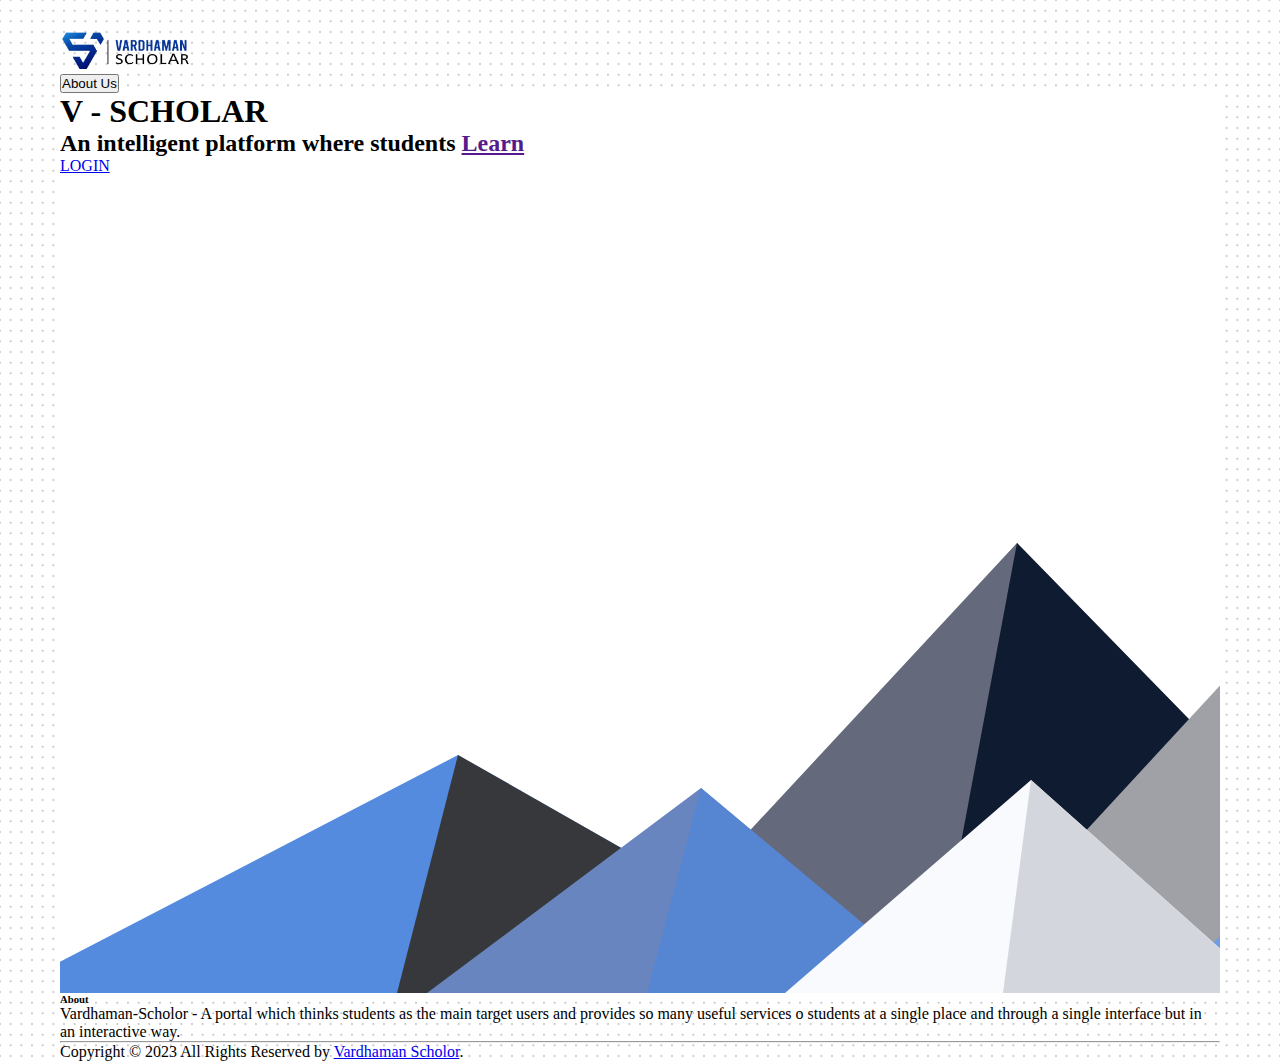
<file: index.html>
<!doctype html>
<html lang="en">

<head>
    <meta charset="utf-8">
    <meta name="viewport" content="width=device-width, initial-scale=1">
    <title>V - Scholar</title>
    <link href="https://cdn.jsdelivr.net/npm/bootstrap@5.3.0-alpha1/dist/css/bootstrap.min.css" rel="stylesheet"
        integrity="sha384-GLhlTQ8iRABdZLl6O3oVMWSktQOp6b7In1Zl3/Jr59b6EGGoI1aFkw7cmDA6j6gD" crossorigin="anonymous">
    <link rel="stylesheet" href="HomeStyle.css" type="text/css" media="all" />
</head>

<body>
    <nav class="navbar navbar-expand-lg bg-body-tertiary">
        <div class="container-fluid">
            <a class="navbar-brand" href="index.html"><img class="logo" src="images/logo-1.png" alt=""></a>
            <form class="d-flex" role="search">
                <button class="btn btn-primary float-right" type="submit">About Us</button>
            </form>
        </div>
    </nav>
    <div class="main">
        <div class="Head pt-5 p-md-5">
            <h1><b>V - SCHOLAR</b></h1>
            <h2 class="Subtext">An intelligent platform where students
                <a href="" class="typewrite" data-period="2000"
                    data-type='[ "Learn", "Speak", "& Evovle" ]'>
                    <span class="wrap"></span>
                </a>
            </h2>
            <a class="btn btn-primary" href="login0.php" role="button">LOGIN</a>
        </div>
    </div>
    <footer id="About"class="site-footer">
      <div class="container">
        <div class="row">
          <div class="col-sm-12 col-md-6">
            <h6>About</h6>
            <p class="text-justify">Vardhaman-Scholor -    A portal which thinks students as the main target users and provides so many useful services o students at a single place and through a single interface but in an interactive way. </p>
          </div>
        </div>
        <hr>
      </div>
      <div class="container">
        <div class="row">
          <div class="col-md-8 col-sm-6 col-xs-12">
            <p class="copyright-text">Copyright &copy; 2023 All Rights Reserved by 
         <a href="index.html">Vardhaman Scholor</a>.
            </p>
          </div>
        </div>
      </div>
  </footer>
    <script src="https://cdn.jsdelivr.net/npm/bootstrap@5.3.0-alpha1/dist/js/bootstrap.bundle.min.js"
        integrity="sha384-w76AqPfDkMBDXo30jS1Sgez6pr3x5MlQ1ZAGC+nuZB+EYdgRZgiwxhTBTkF7CXvN"
        crossorigin="anonymous"></script>
    <script src="TypingEffect.js"></script>
</body>

</html>
</file>
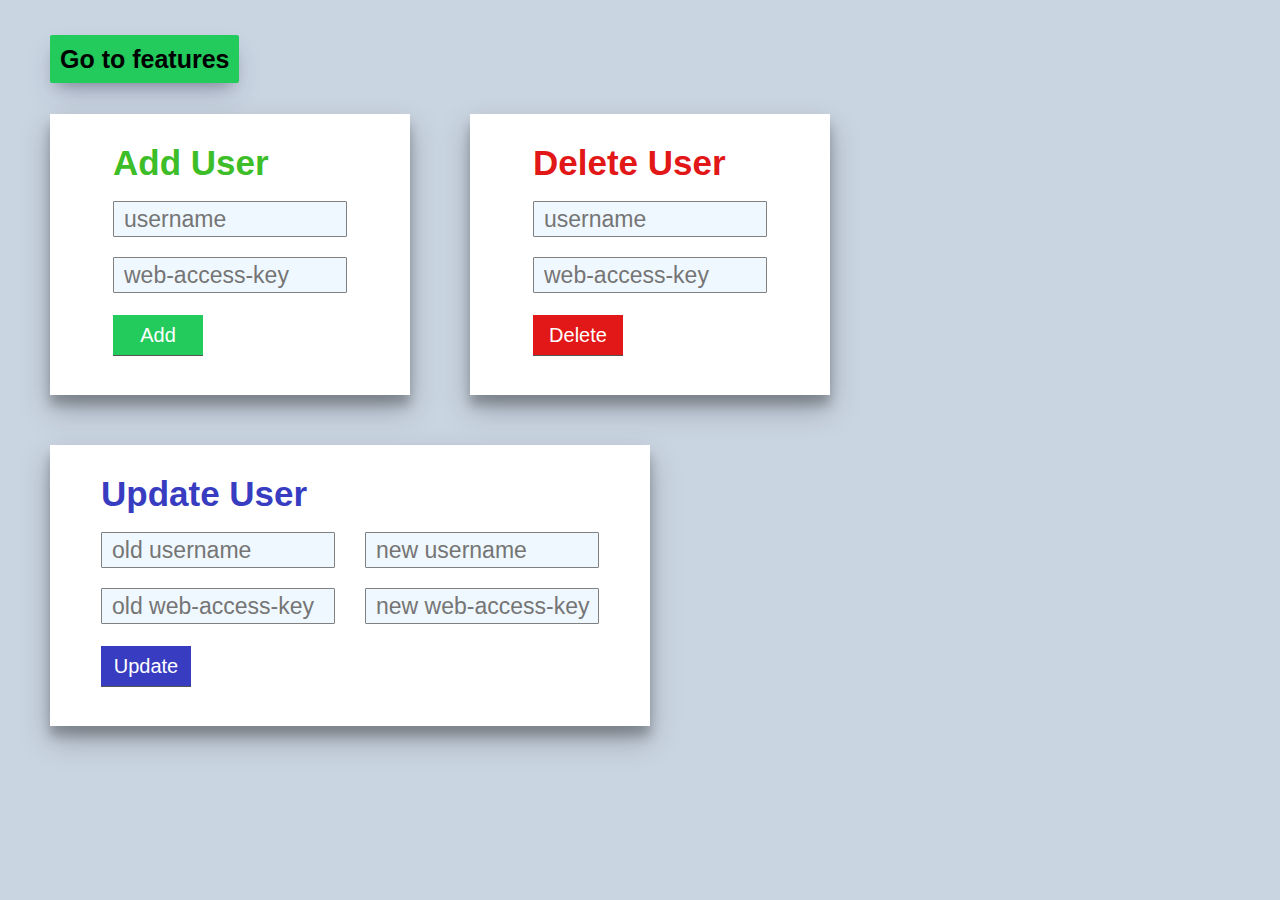
<file: admin.html>
<!DOCTYPE html>

<html>
    <head>
        <title>admin page | V Scholar</title>
        <link rel="stylesheet" href="adminStyles.css">
    </head>

    <body class="body">
        <a href="Scholar.html" class="features-button">Go to features </a>
        <div class="main-container">
            <div class="container">
                <form action="admin.php" method="POST" >
                    <h2 name="newuser" id="newuser" class="newuser">Add User </h2><br>
                    <input type="text"  maxlength="10" class="username" name="username" placeholder="username" id="username" required><br>
                    <input type="password" maxlength="5" class="password" name="password" placeholder="web-access-key" id="password" required><br>
                    <button type="submit" class="submit" name="add" value="add">Add</button>
                </form>
            </div>

            <div class="container">
                <form action="admin.php" method="POST" >
                    <h2 name="deleteuser" id="deleteuser" class="deleteuser">Delete User </h2><br>
                    <input type="text"  maxlength="10" class="username" name="username" placeholder="username" id="username" required><br>
                    <input type="password" maxlength="5" class="password" name="password" placeholder="web-access-key" id="password" required><br>
                    <button type="submit" class="submit delete" name="delete" value="delete">Delete</button>
                </form>
            </div>

            <div class="container updatecontainer">
                <form action="admin.php" method="POST" >
                    <h2 name="updateuser" id="updateuser" class="updateuser">Update User </h2><br>
                    <div class="update-container">
                        <div class="inner-container">
                            <input type="text"  maxlength="10" class="username" name="oldusername" placeholder="old username" id="oldusername" required><br>
                            <input type="password" maxlength="5" class="password" name="oldpassword" placeholder="old web-access-key" id="oldpassword" required><br>
                        </div class="inner-container">
                        <div>
                            <input type="text"  maxlength="10" class="username" name="newusername" placeholder="new username" id="newusername" required><br>
                            <input type="password" maxlength="5" class="password" name="newpassword" placeholder="new web-access-key" id="newpassword" required><br>
                        </div>
                    </div>
                    <button type="submit" class="submit update" name="update" value="update">Update</button>
                </form>
            </div>
        </div>
    </body>
</html>
</file>
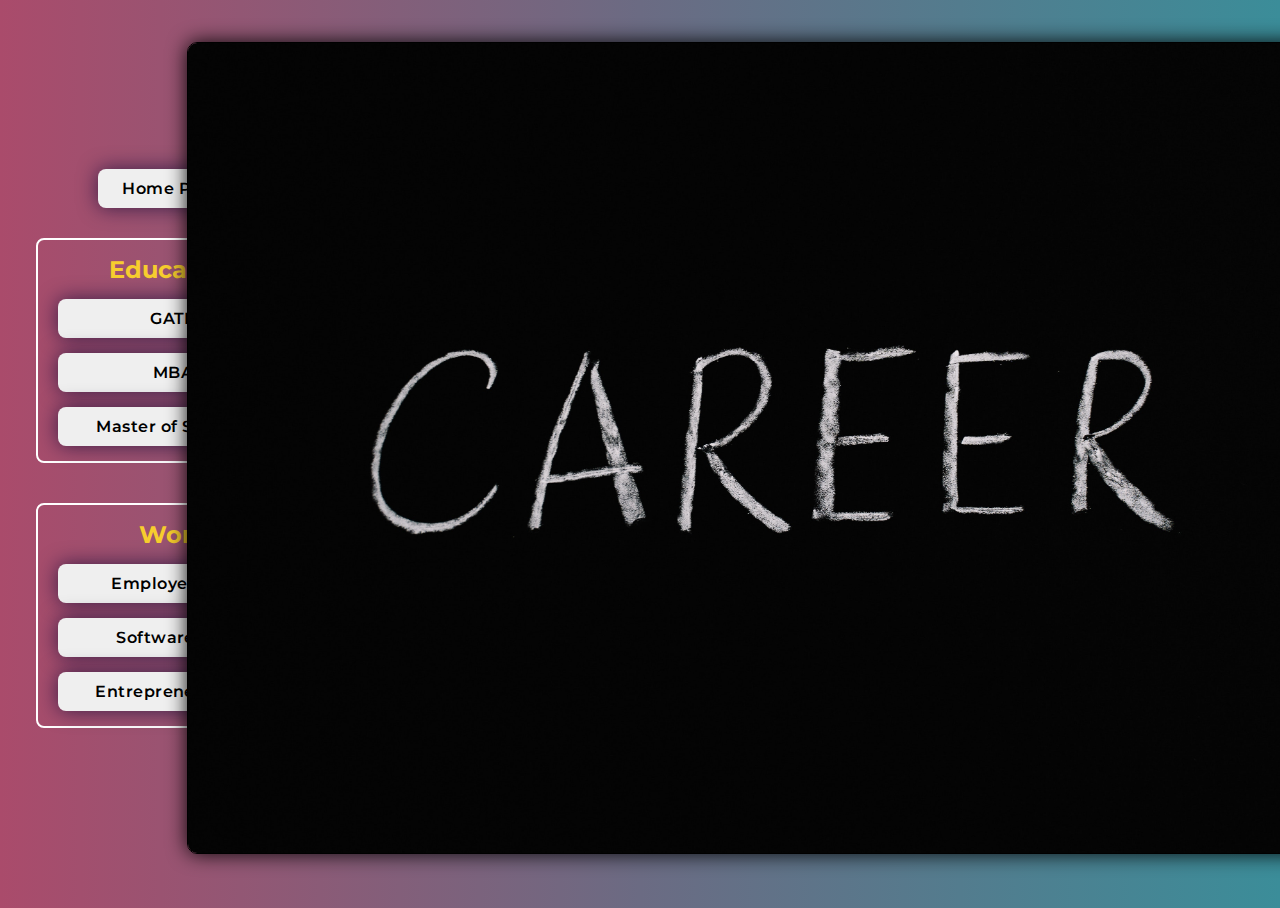
<file: Careerpaths.html>
<!DOCTYPE html>
<html lang="en">
    <head>
        <meta charset="UTF-8">
        <meta http-equiv="X-UA-Compatible" content="IE=edge">
        <meta name="viewport" content="width=device-width, initial-scale=1.0">
        <title>Vardhaman Scholar | Career Paths</title>
        <link rel="stylesheet" href="CareerStyle.css">
        <script src="CareerScript.js"></script>
    </head>
    <body>
        <div class="container">

            <div class="buttons">

                <div class="homepage">
                    <form class="Careerhomepageform" action="Scholar.html" method="get">
                        <input type="submit" class="button homepage-button" value="Home Page">
                    </form>    
                </div>

                <div class="education">
                    <h2 class="heading">Education</h2>
                    <button class="button"  id="gate" onclick="display(this.id)">GATE</button>
                    <button class="button" id="mba" onclick="display(this.id)">MBA</button>
                    <button class="button" id="masters" onclick="display(this.id)">Master of Science</button>
                </div>
                <div class="work">
                    <h2 class="heading">Work</h2>
                    <button class="button" id="employement" onclick="display(this.id)">Employement</button>   
                    <button class="button" id="software" onclick="display(this.id)">Software Job</button>
                    <button class="button" id="entrepreneurship" onclick="display(this.id)">Entrepreneurship</button>
                </div>    
                
            </div>

            <div class="images" id="imgid">
                <img id="imagedisplayid"  src="images/Career.jpg" class="display-image">
            </div>

        </div>
    </body>
</html>
</file>
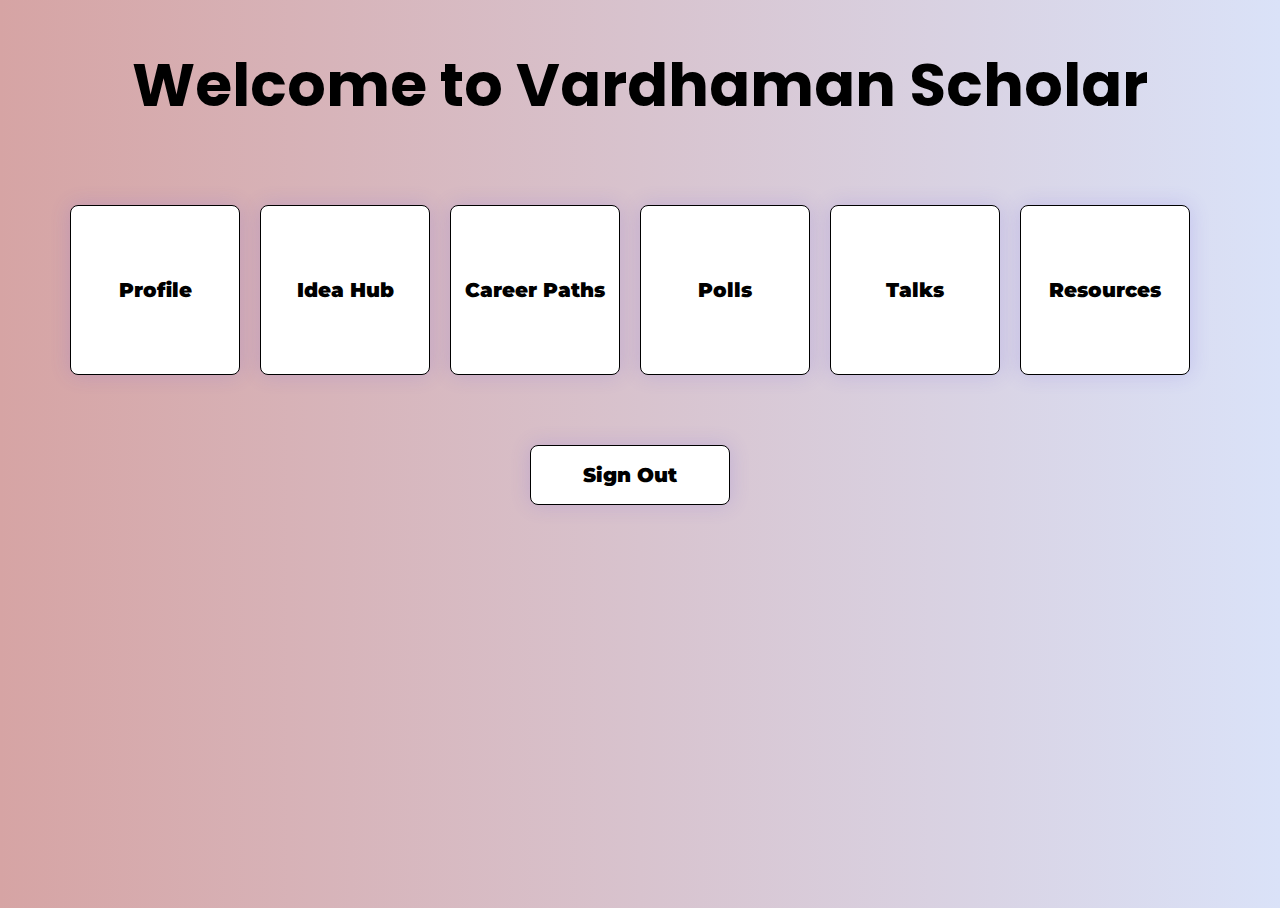
<file: features.html>
<!DOCTYPE html>
<html lang="en">
    <head>
        <meta charset="UTF-8">
        <meta http-equiv="X-UA-Compatible" content="IE=edge">
        <meta name="viewport" content="width=device-width, initial-scale=1.0">
        <title>Vardhaman Scholar | Features </title>
        <link rel="stylesheet" href="featuresStyle.css">
    </head>
    <body class="featuresBody">

        <div class="featuresHeading">
            <h1 > Welcome to Vardhaman Scholar</h2>
        </div>

        <div class="features">

            <form class="profileForm" action="ProfileStrength.html" method="get">
                <input type="submit" class="ClickButtonfeatures profile" value="Profile">
            </form>

            <form class="ideahubForm" action="ideahub.html" method="get">
                <input type="submit" class="ClickButtonfeatures ideahub" value="Idea Hub">
            </form>

            <form class="careerpathsForm" action="Careerpaths.html" method="get">
                <input type="submit" class="ClickButtonfeatures careerpaths" value="Career Paths">
            </form>

            <form class="pollsForm" action="https://www.google.com" method="get">
                <input type="submit" class="ClickButtonfeatures polls" value="Polls">
            </form>

            <form class="talksForm" action="Talks.html" method="get">
                <input type="submit" class="ClickButtonfeatures talks" value="Talks">
            </form>

            <form class="resourcesForm" action="https://www.github.com" method="get">
                <input type="submit" class="ClickButtonfeatures resources" value="Resources">
            </form>

        </div>    
        <div class="SignOut">
            <form class="signoutForm" action="index.html" method="get">
                <input type="submit" class="ClickButtonfeatures  btn signout" value="Sign Out">
            </form>
        </div>
       
    </body>
</html>
</file>
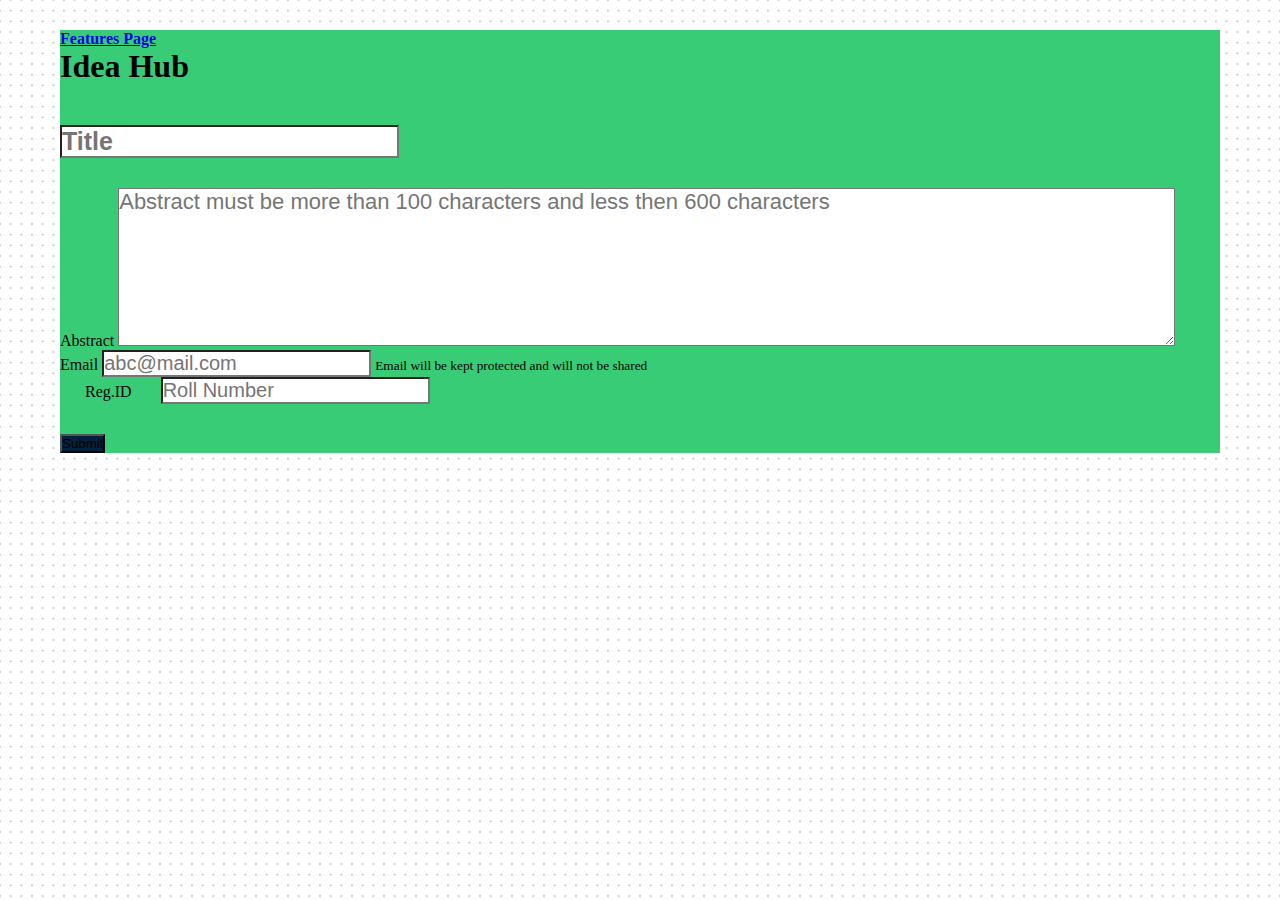
<file: ideahub.html>
<!DOCTYPE html>
<html lang="en">

<head>
    <meta charset="UTF-8">
    <meta http-equiv="X-UA-Compatible" content="IE=edge">
    <meta name="viewport" content="width=device-width, initial-scale=1.0">
    <title>V Scholar | Idea Hub</title>
    <link rel="stylesheet" href="ideaStyle.css">
    <link href="https://cdn.jsdelivr.net/npm/bootstrap@5.3.0-alpha1/dist/css/bootstrap.min.css" rel="stylesheet"
        integrity="sha384-GLhlTQ8iRABdZLl6O3oVMWSktQOp6b7In1Zl3/Jr59b6EGGoI1aFkw7cmDA6j6gD" crossorigin="anonymous">
</head>

<body class="ideahubbody">
    <div class="form">
    <div class="Head p-5 bg-light">
        <a href="Scholar.html" class="text-decoration-none" ><h4>Features Page</h4></a>
        <h1 class="mb-3 text-center">Idea Hub</h1>
    </div>
    <form action="ideahub.php" method="POST" class="mx-4">
        <div class="row">
            <div class="col">
                <input type="text" name="title" id="title" maxlength="80" class="form-control" placeholder="Title" 
                style="font-size: 25px; border-radius: 0px;font-weight: bold;font-family: 'Trebuchet MS', 'Lucida Sans Unicode', 'Lucida Grande', 'Lucida Sans', Arial, sans-serif;">
            </div>
        </div>
        <div class="row">
            <div class="col">
                <div class="mb-3">
                    <label for="" class="form-label">Abstract</label>
                    <textarea class="form-control" name="abstract" minlength="100" maxlength="600" id="abstract" rows="6" cols="80" 
                    placeholder="Abstract must be more than 100 characters and less then 600 characters"
                    style="font-size: 22px; border-radius: 0px;font-family: 'Trebuchet MS', 'Lucida Sans Unicode', 'Lucida Grande', 'Lucida Sans', Arial, sans-serif;"></textarea>
                </div>
            </div>
            <div class="row">
                <div class="col">
                    <div class="mb-3">
                        <label for="" class="form-label">Email</label>
                        <input type="email" class="form-control" name="email" id="email" aria-describedby="emailHelpId"
                            placeholder="abc@mail.com" style="font-size: 20px;border-radius: 0px;font-family: 'Trebuchet MS', 'Lucida Sans Unicode', 'Lucida Grande', 'Lucida Sans', Arial, sans-serif;">
                        <small id="emailHelpId" class="form-text text-muted" >Email will be kept protected and will not
                            be shared</small>
                    </div>
                </div>
                <div class="col">
                    <label for="" class="form-label" style="margin-left: 25px;" >Reg.ID</label>
                    <input type="text" class="form-control roll" name="id" id="id" placeholder="Roll Number"
                    style="font-size: 20px;border-radius: 0px;font-family: 'Trebuchet MS', 'Lucida Sans Unicode', 'Lucida Grande', 'Lucida Sans', Arial, sans-serif;">
                </div>
            </div>
            <div class="row">
                <div class="col text-center">
                    <button type="submit" name="submit" id="submit" class="btn-primary btn">Submit</button>
                </div>
                
            </div>
        </div>
    </form>
</div>
    <script src="https://cdn.jsdelivr.net/npm/bootstrap@5.3.0-alpha1/dist/js/bootstrap.bundle.min.js"
        integrity="sha384-w76AqPfDkMBDXo30jS1Sgez6pr3x5MlQ1ZAGC+nuZB+EYdgRZgiwxhTBTkF7CXvN"
        crossorigin="anonymous"></script>
</body>

</html>
</file>
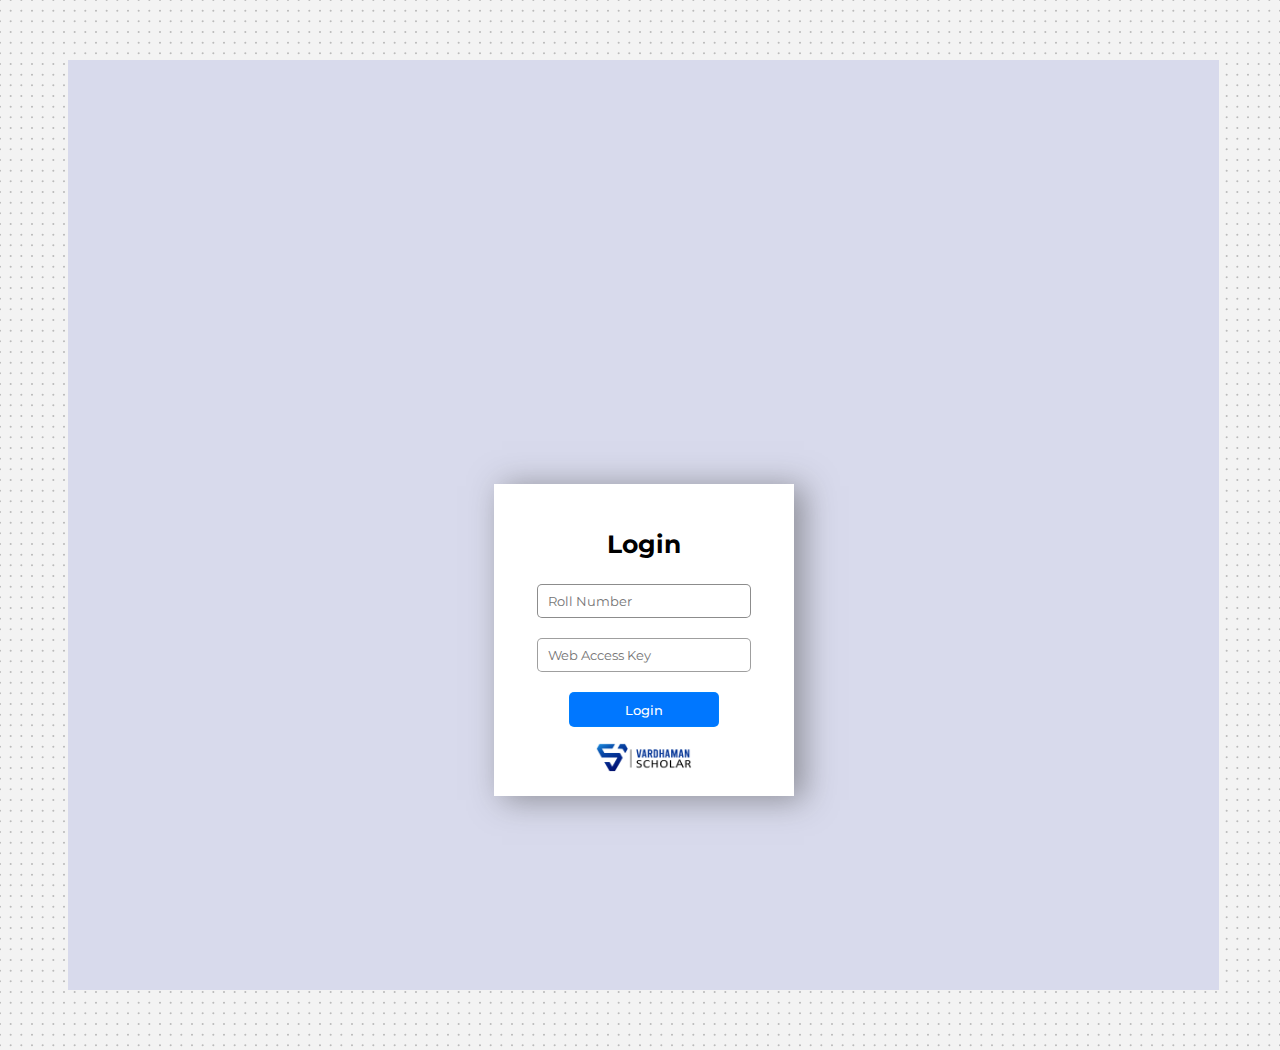
<file: Login.html>
<!DOCTYPE html>
<html lang="en">
    <head>
        <link rel="shortcut icon" href="favicon_io/favicon.ico" type="image/x-icon">
        <title>Login to VardhamanScholor</title>
        <meta charset="UTF-8">
        <meta name="viewport" content="width=device-width, initial-scale=1">
        <link href="LoginStyle.css" rel="stylesheet">
    </head>
    <body>
    <div class="box">
        <div class="box-header">
        <p style="font-size: 25px; font-weight: 700; ">Login</p>
        <form action="login.php" method="POST">
            <input type="text" name="userid" placeholder="Roll Number" id="userid" required><br>
            <input type="password" name="password" placeholder="Web Access Key" id="password" required><br>
            <button type="submit" name="submit" value="submit">Login</button>
        </form>
        <a href="index.html"><img class="logo-btm"src="images/logo-1.png" alt="Vardhaman-Scholor"></a>
    </div>
    </div>
    </body>
</html>
</file>
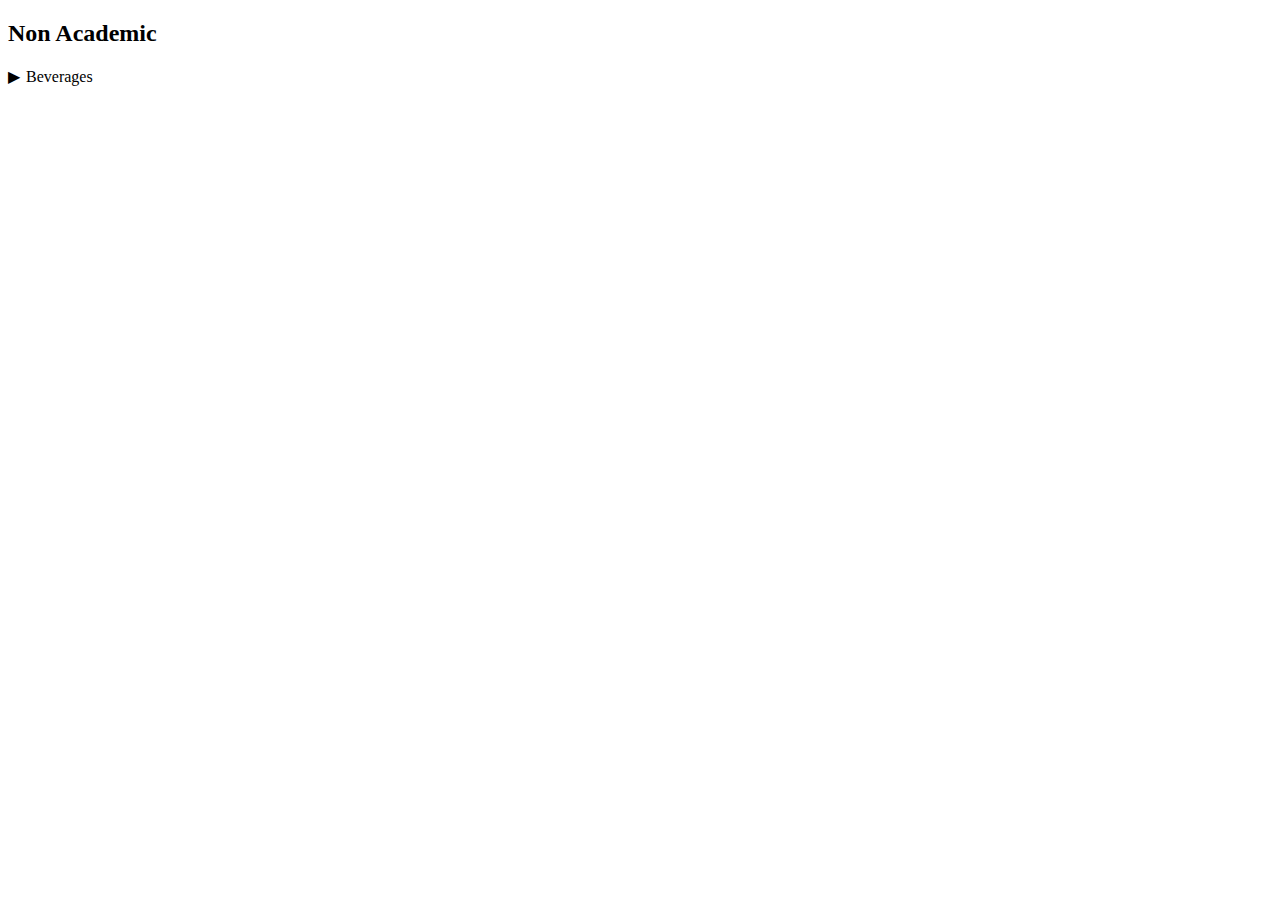
<file: NonAcademic.html>
<!DOCTYPE html>
<html>
<head>
<meta name="viewport" content="width=device-width, initial-scale=1">
<style>
ul, #myUL {
  list-style-type: none;
}

#myUL {
  margin: 0;
  padding: 0;
}

.caret {
  cursor: pointer;
  -webkit-user-select: none; /* Safari 3.1+ */
  -moz-user-select: none; /* Firefox 2+ */
  -ms-user-select: none; /* IE 10+ */
  user-select: none;
}

.caret::before {
  content: "\25B6";
  color: black;
  display: inline-block;
  margin-right: 6px;
}

.caret-down::before {
  -ms-transform: rotate(90deg); /* IE 9 */
  -webkit-transform: rotate(90deg); 
  transform: rotate(90deg);  
}

.nested {
  display: none;
}

.active {
  display: block;
}
</style>
</head>
<body>

<h2>Non Academic</h2>
<ul id="myUL">
  <li><span class="caret">Beverages</span>
    <ul class="nested">
      <li>Water</li>
      <li>Coffee</li>
      <li><span class="caret">Tea</span>
        <ul class="nested">
          <li>Black Tea</li>
          <li>White Tea</li>
          <li><span class="caret">Green Tea</span>
            <ul class="nested">
              <li>Sencha</li>
              <li>Gyokuro</li>
              <li>Matcha</li>
              <li>Pi Lo Chun</li>
            </ul>
          </li>
        </ul>
      </li>  
    </ul>
  </li>
</ul>

<script>
var toggler = document.getElementsByClassName("caret");
var i;

for (i = 0; i < toggler.length; i++) {
  toggler[i].addEventListener("click", function() {
    this.parentElement.querySelector(".nested").classList.toggle("active");
    this.classList.toggle("caret-down");
  });
}
</script>

</body>
</html>
</file>
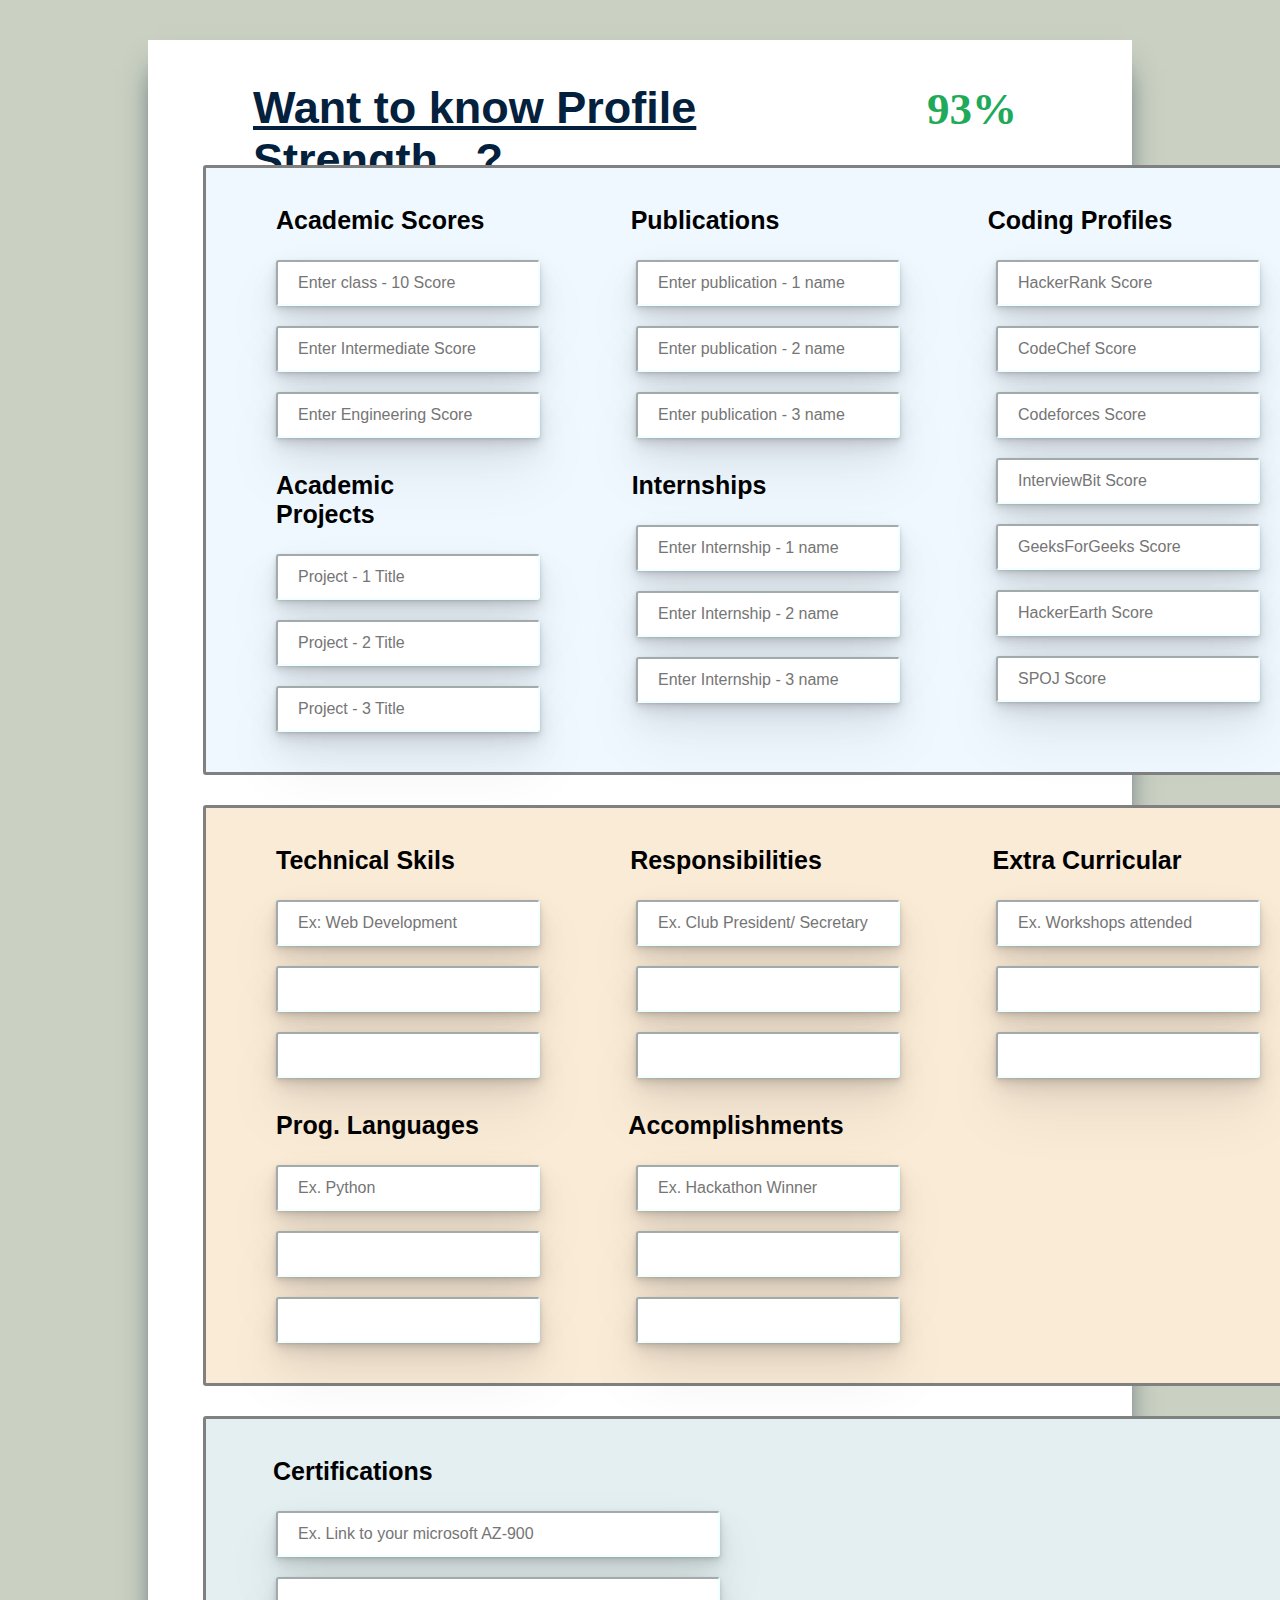
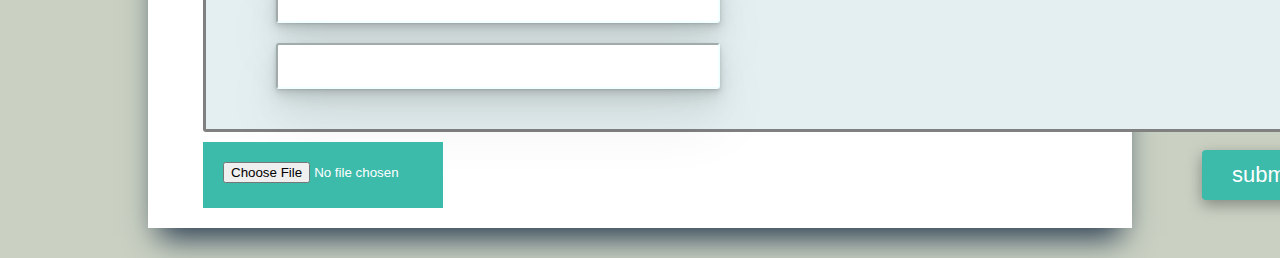
<file: ProfileStrength.html>
<!DOCTYPE html>
<html lang="en">
<head>
    <meta charset="UTF-8">
    <meta http-equiv="X-UA-Compatible" content="IE=edge">
    <meta name="viewport" content="width=device-width, initial-scale=1.0">
    <title>Vardhaman Scholar | Profile</title>
    <link href="ProfileStyle.css" rel="stylesheet">
    
</head>
<body>  
    <div class="container" width="100vh" height="100vh">
        <div class="form-container">
            <header class="form-header">
                <h2 class="form-heading">Want to know Profile Strength ..?</h2>
                <div class="percentage">
                    <!-- <svg width="100" height="100">
                        <circle cx="50" cy="50" r="35" stroke="#120E43" stroke-width="4" fill="#6AC47E" id="circle" />
                       
                    </svg> -->
                    <h2 id="strength"></h2>
                </div>
            </header>

            <section class="form-body">
                <form class="form" action="/submit" method="post" target="_blank">
                   <section class="section1">
                    <section class="left-section">
                        <h1 class="form-sub-headings">Academic Scores</h1>
                        <input type="text" class="input-field" placeholder="Enter class - 10 Score" required>
                        <input type="text" class="input-field" placeholder="Enter Intermediate Score" required>
                        <input type="text" class="input-field" placeholder="Enter Engineering Score" required>

                        <h1 class="form-sub-headings left">Academic Projects</h1>
                        <input type="text" class="input-field" placeholder="Project - 1 Title" required>
                        <input type="text" class="input-field" placeholder="Project - 2 Title" required>
                        <input type="text" class="input-field" placeholder="Project - 3 Title" required>

                    </section>

                    <section class="middle-section">
                       
                        <h1 class="form-sub-headings middle publications">Publications</h1>
                        <input type="text" class="input-field" placeholder="Enter publication - 1 name" required>
                        <input type="text" class="input-field" placeholder="Enter publication - 2 name" required>
                        <input type="text" class="input-field" placeholder="Enter publication - 3 name" required>
                        
                        <h1 class="form-sub-headings middle">Internships</h1>
                        <input type="text" class="input-field" placeholder="Enter Internship - 1 name" required>
                        <input type="text" class="input-field" placeholder="Enter Internship - 2 name" required>
                        <input type="text" class="input-field" placeholder="Enter Internship - 3 name" required>

                    </section>

                    <section class="right-section">
                        <h1 class="form-sub-headings right">Coding Profiles</h1>
                        <input type="text" class="input-field" placeholder="HackerRank Score" required>
                        <input type="text" class="input-field" placeholder="CodeChef Score" required>
                        <input type="text" class="input-field" placeholder="Codeforces Score" required>
                        <input type="text" class="input-field" placeholder="InterviewBit Score" required>
                        <input type="text" class="input-field" placeholder="GeeksForGeeks Score" required>
                        <input type="text" class="input-field" placeholder="HackerEarth Score" required>
                        <input type="text" class="input-field" placeholder="SPOJ Score" required>
                    </section>

                </section> 

                <section class="section2">
                    <section class="left-section">
                        <h1 class="form-sub-headings">Technical Skils</h1>
                        <input type="text" class="input-field" placeholder="Ex: Web Development" required>
                        <input type="text" class="input-field" placeholder="" required>
                        <input type="text" class="input-field" placeholder="" required>

                        <h1 class="form-sub-headings left">Prog. Languages</h1>
                        <input type="text" class="input-field" placeholder="Ex. Python" required>
                        <input type="text" class="input-field" placeholder="" required>
                        <input type="text" class="input-field" placeholder="" required>

                    </section>

                    <section class="middle-section">
                       
                        <h1 class="form-sub-headings middle responsibilities">Responsibilities</h1>
                        <input type="text" class="input-field" placeholder="Ex. Club President/ Secretary" required>
                        <input type="text" class="input-field" placeholder="" required>
                        <input type="text" class="input-field" placeholder="" required>
                        
                        <h1 class="form-sub-headings middle accomplishments">Accomplishments</h1>
                        <input type="text" class="input-field" placeholder="Ex. Hackathon Winner" required>
                        <input type="text" class="input-field" placeholder="" required>
                        <input type="text" class="input-field" placeholder="" required>

                    </section>

                    <section class="right-section">
                        <h1 class="form-sub-headings right extra-curricular">Extra Curricular</h1>
                        <input type="text" class="input-field" placeholder="Ex. Workshops attended" required>
                        <input type="text" class="input-field" placeholder="" required>
                        <input type="text" class="input-field" placeholder="" required>
                    </section>

                </section>

                <section class="links-section">

                    <section class="left-section">
                        <h1 class="form-sub-headings certifications">Certifications</h1>
                        <input type="text" class="input-field link" placeholder="Ex. Link to your microsoft AZ-900" required>
                        <input type="text" class="input-field link" placeholder="" required>
                        <input type="text" class="input-field link" placeholder="" required>
                    </section>

                    <!-- <section class="right-section">
                        <h1 class="form-sub-headings links">Links</h1>
                        <input type="text" class="input-field link" placeholder="Github profile Link" required>
                        <input type="text" class="input-field link" placeholder="Linked in" required>
                        <input type="text" class="input-field link" placeholder="Your site" required>
                    </section> -->

                </section>

                <section class="section4">
                    <input type="file" name="resume" class="resume" accept=".pdf, .doc, .docx" required>
                    <input type="submit" value="submit" class="submit-button">  
                </section>
                    <!-- <footer class="form-footer">
                        
                    </footer> -->
                </form>
            </section>
        </div>
    </div>
    <script src="ProfileStrength.js"></script>
</body>
</html>
</file>
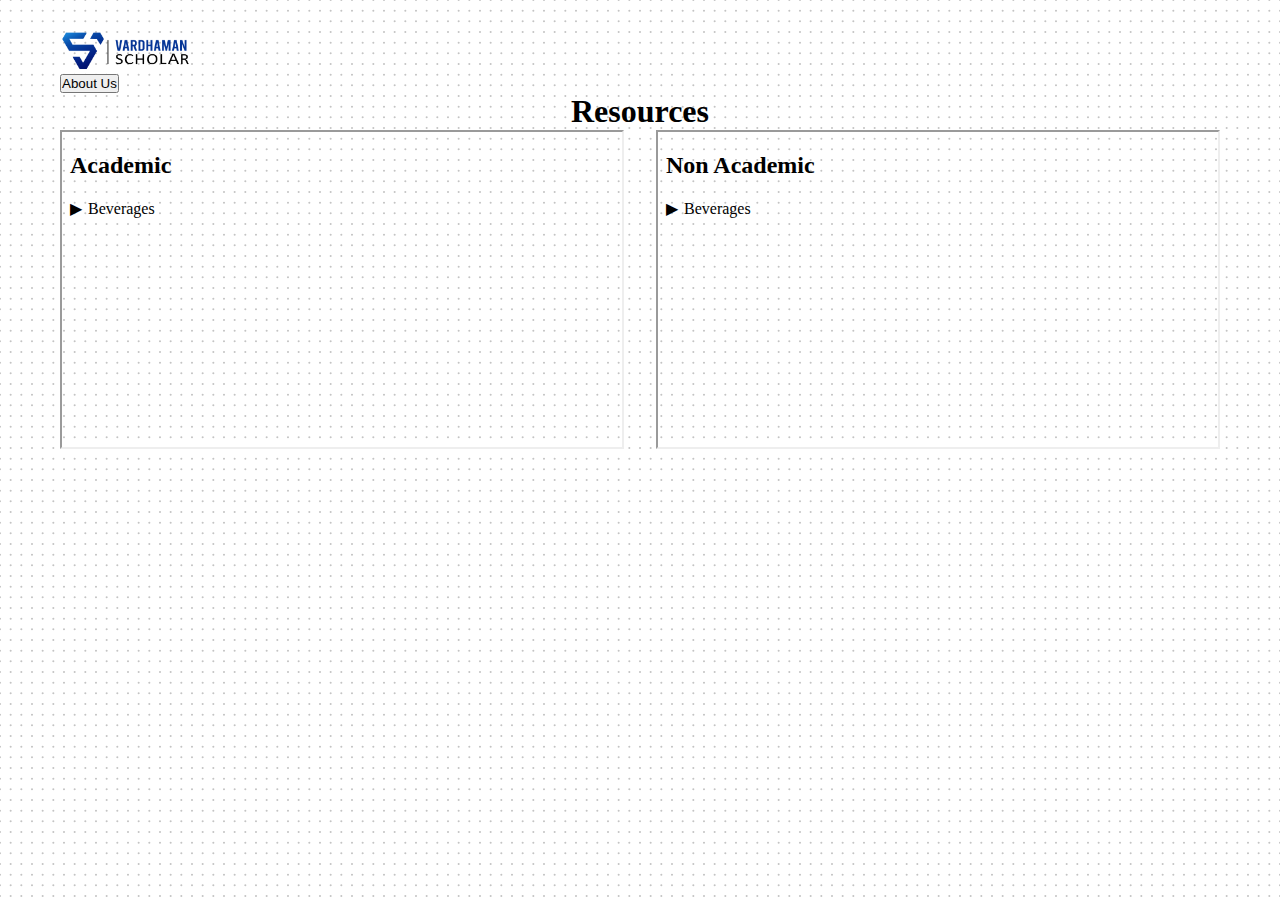
<file: Resources.html>
<!DOCTYPE html>
<html lang="en">
<head>
    <meta charset="UTF-8">
    <meta http-equiv="X-UA-Compatible" content="IE=edge">
    <meta name="viewport" content="width=device-width, initial-scale=1.0">
    <link href="https://cdn.jsdelivr.net/npm/bootstrap@5.3.0-alpha1/dist/css/bootstrap.min.css" rel="stylesheet"
        integrity="sha384-GLhlTQ8iRABdZLl6O3oVMWSktQOp6b7In1Zl3/Jr59b6EGGoI1aFkw7cmDA6j6gD" crossorigin="anonymous">
        <link rel="stylesheet" href="HomeStyle.css" type="text/css" media="all" />
    <title>Resources</title>
</head>
<body>
    <nav class="navbar navbar-expand-lg bg-body-tertiary">
        <div class="container-fluid">
            <a class="navbar-brand" href="index.html"><img class="logo" src="images/logo-1.png" alt=""></a>
            <form class="d-flex" role="search">
                <button class="btn btn-primary float-right" type="submit">About Us</button>
            </form>
        </div>
    </nav>
    <h1 style="text-align: center;">Resources</h1>
    <div class="main" style="display: inline;">
    <div style="float: left;">
        <iframe width="560px" height="315px" src="Academic.html" frameborder="2" allowfullscreen></iframe>
      </div>
      <div style="float: right;">
    <iframe width="560px" height="315px" src="NonAcademic.html" frameborder="2" allowfullscreen></iframe>
      </div>
    </div>
    
</body>
</html>
</file>
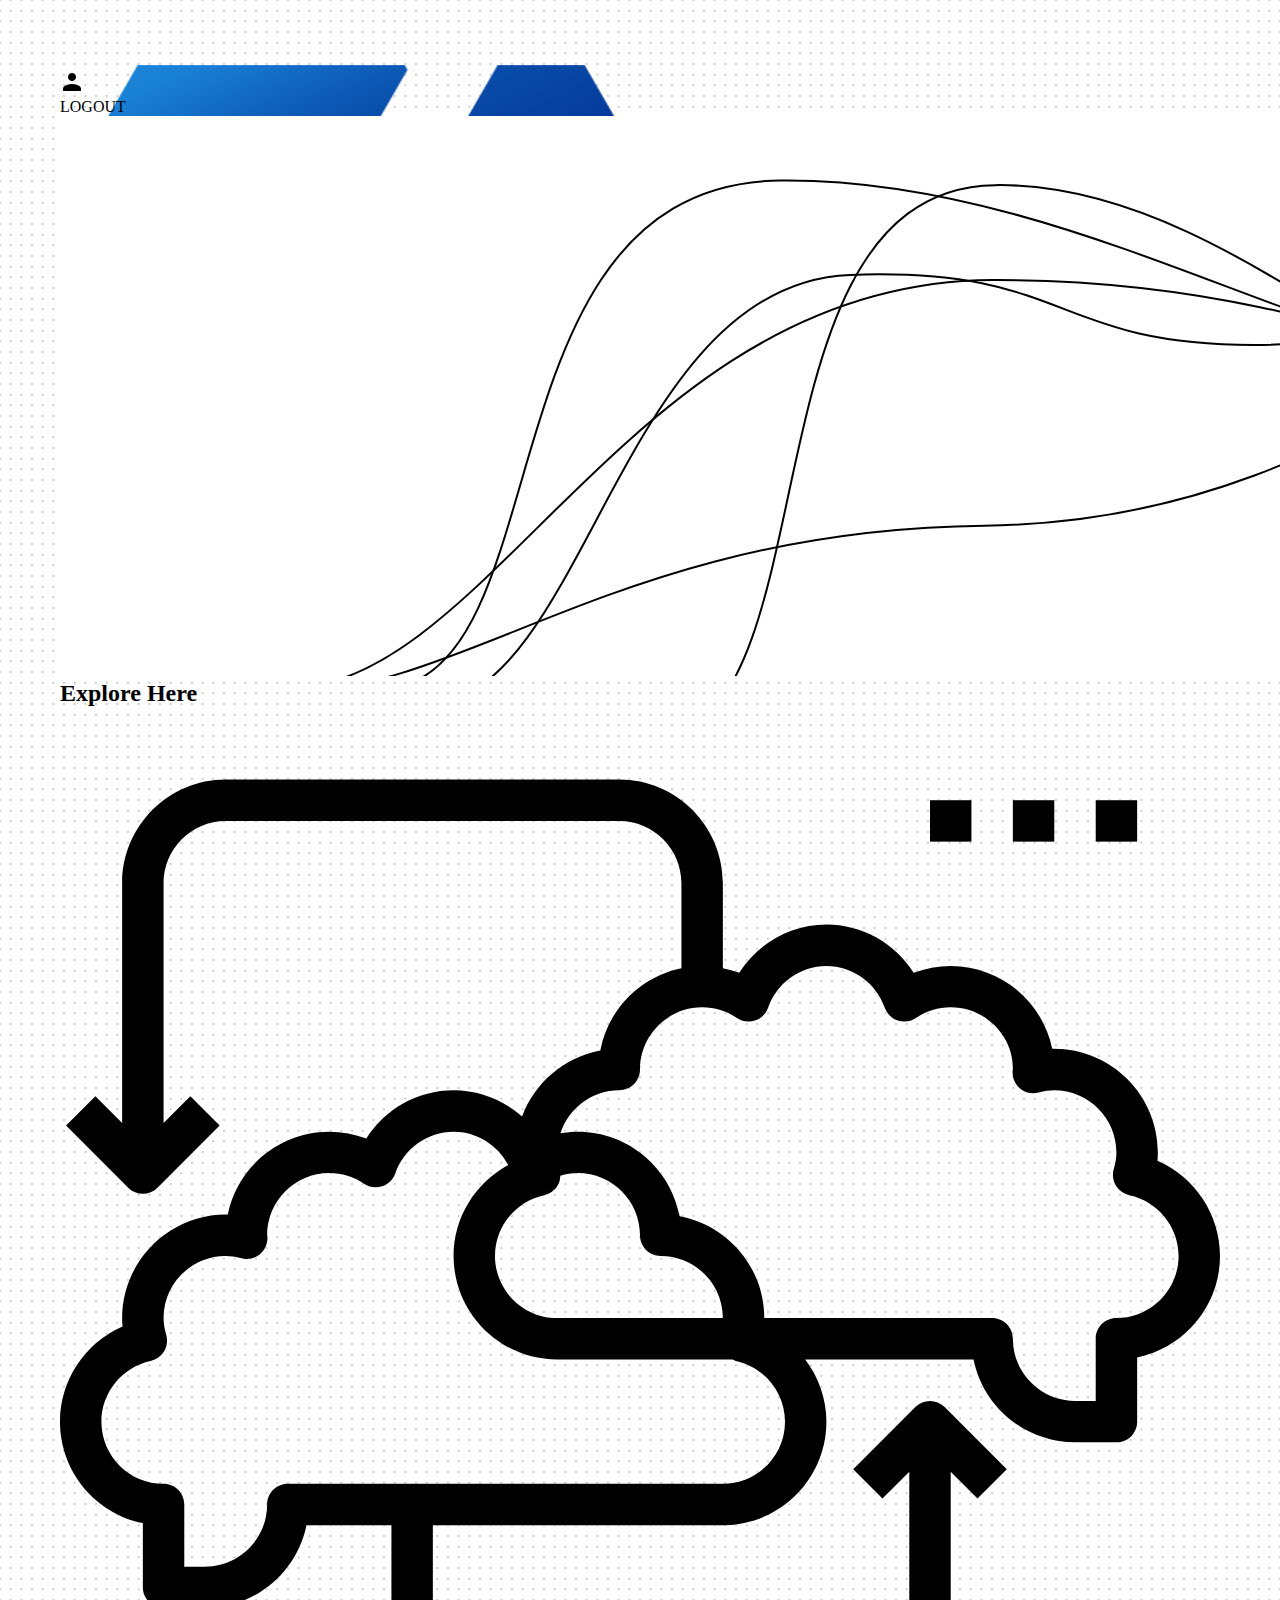
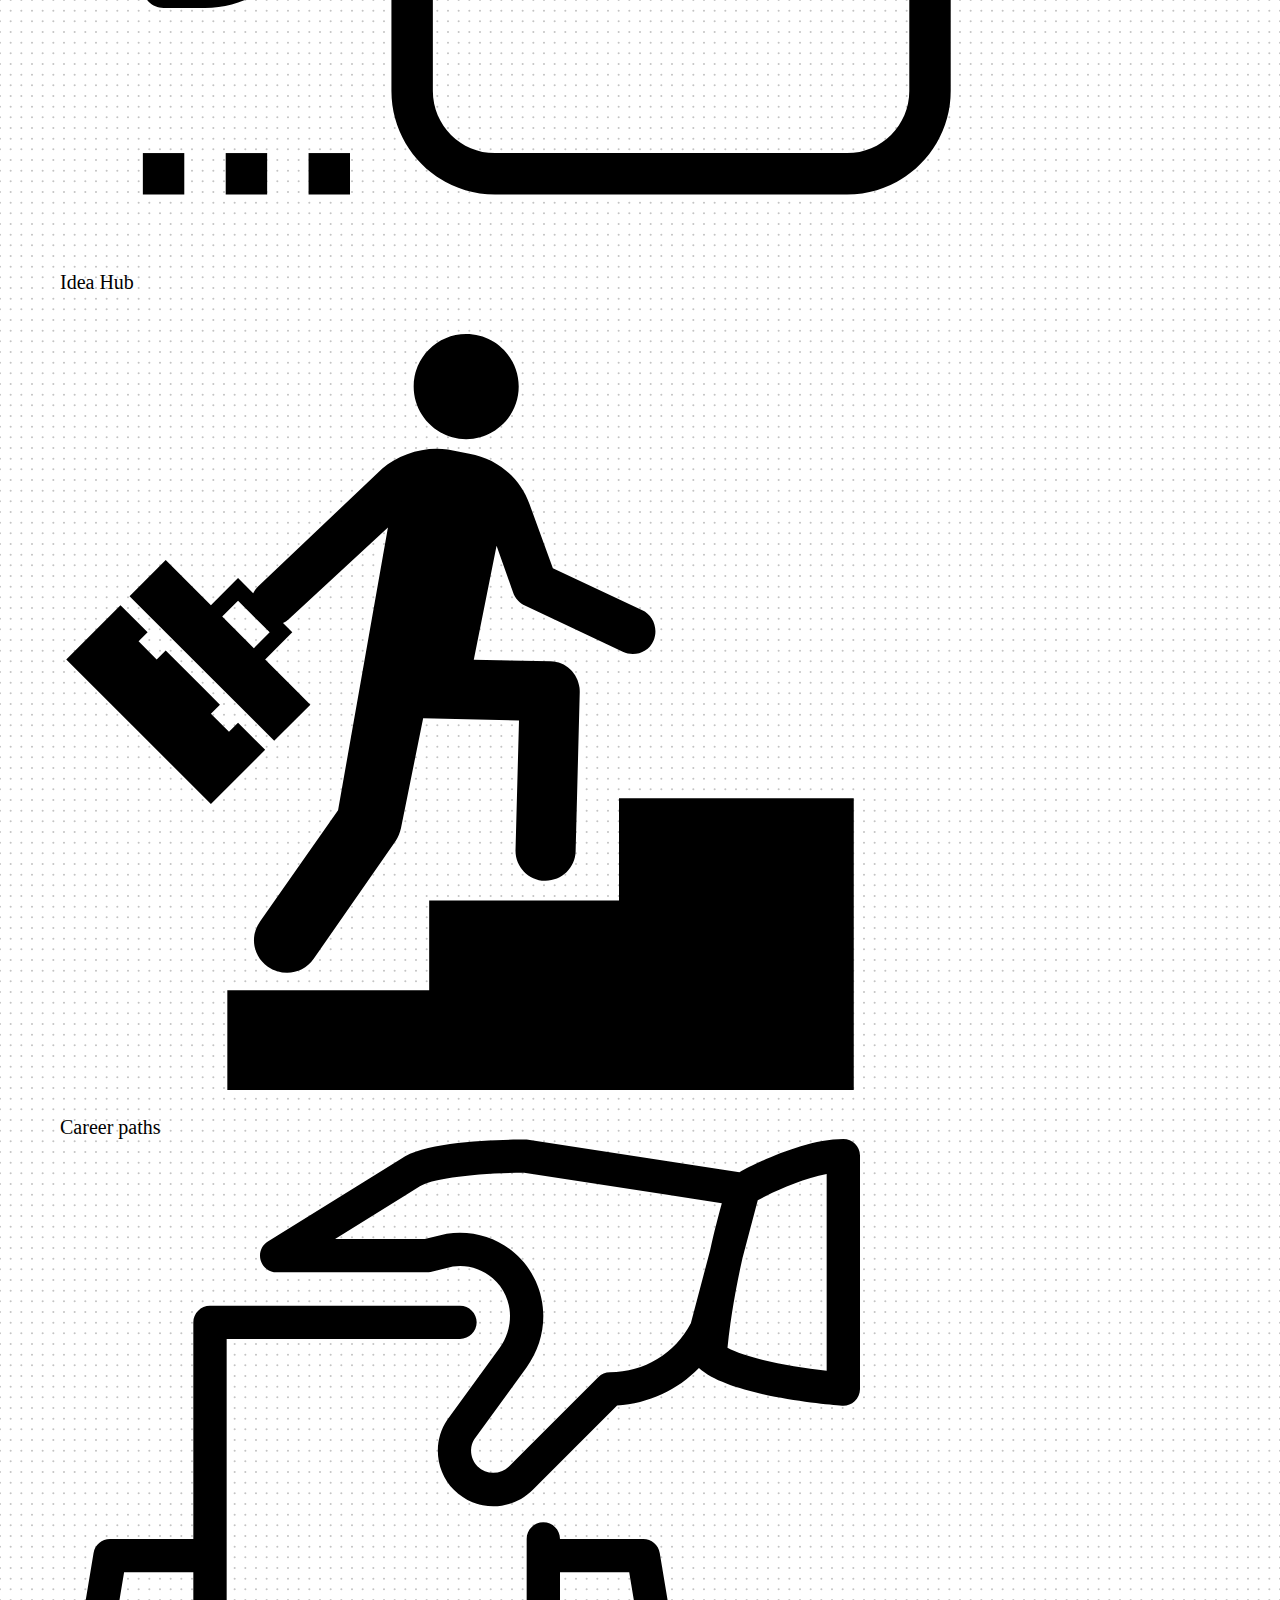
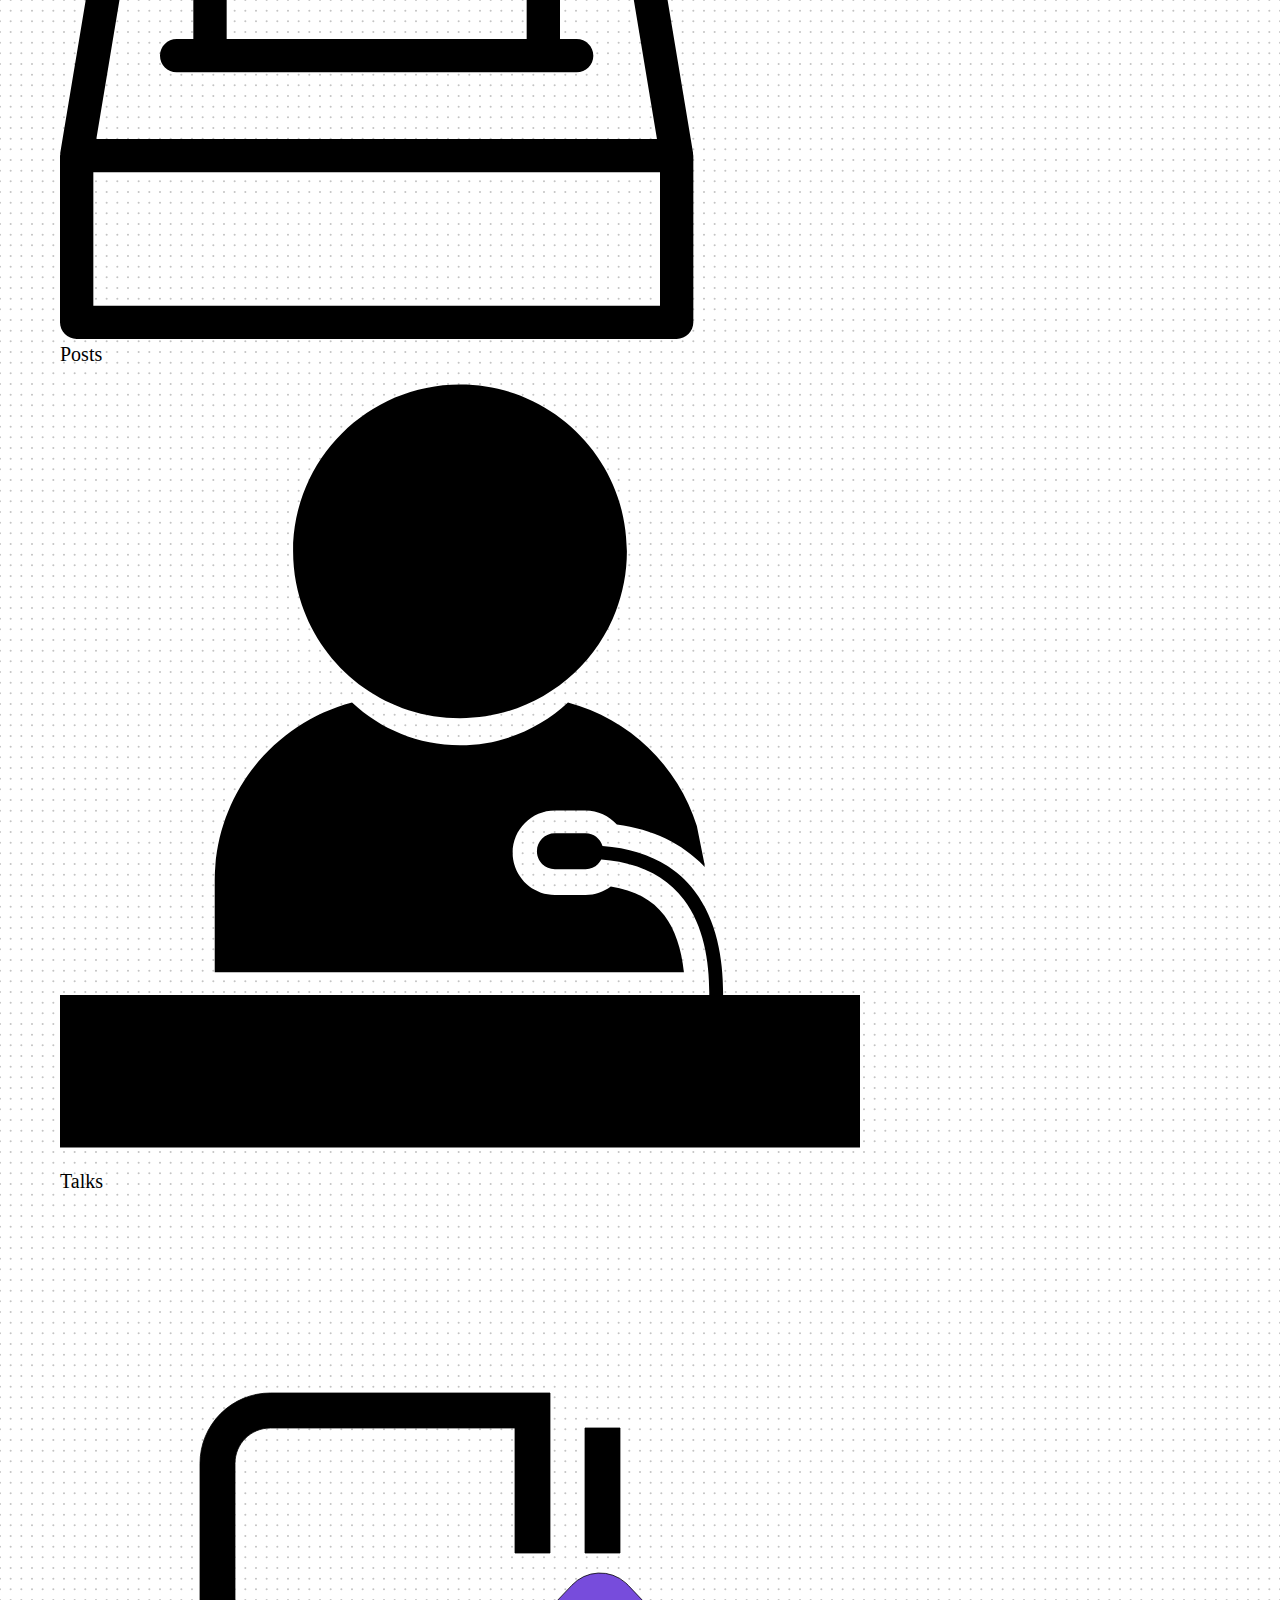
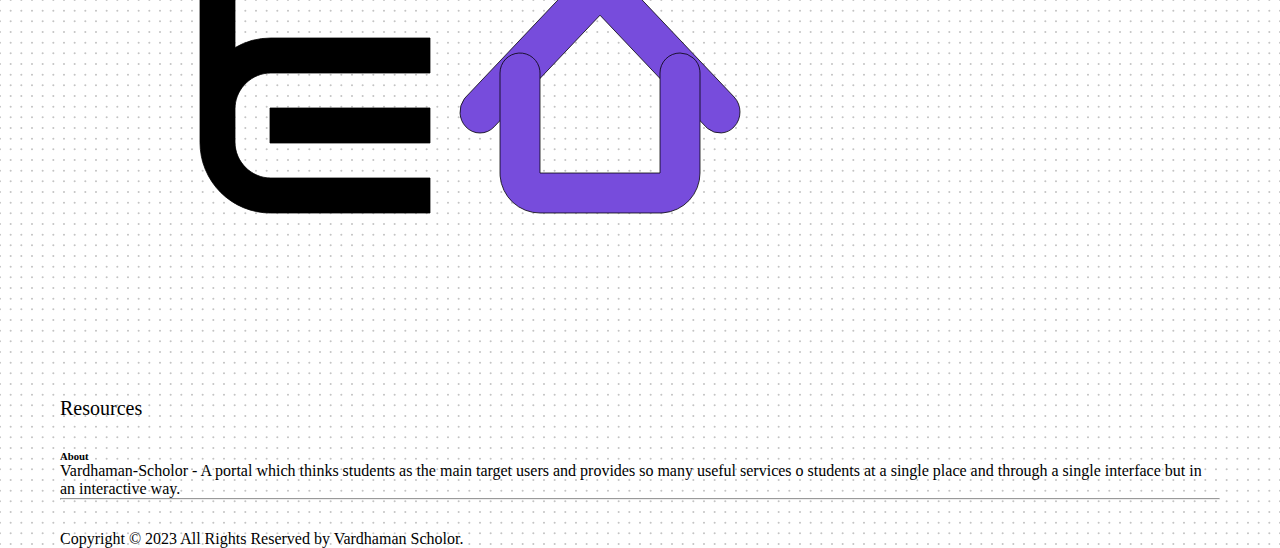
<file: Scholar.html>
<!DOCTYPE html>
<html lang="en">
<head>
    <meta charset="UTF-8">
    <meta http-equiv="X-UA-Compatible" content="IE=edge">
    <meta name="viewport" content="width=device-width, initial-scale=1.0">
    <link rel="icon" type="image/x-icon" href="favicon_io/favicon.ico">
    <title>Vardhaman Scholor App</title>
    <link rel="stylesheet" href="Scholar.css">
</head>
<body>
<div class="Box">
<nav class="Navbar">
    <div class="logo">
        <a href="Scholar.html"><img alt="Vardhaman-Scholor" src="images/logo-1.png"></a>
    </div>
    <div class="profile">
        <a href="profile_new.php"><img src="images/profile-icon.png" alt="Profile"></a>
    </div>
    <div class="logout">
        <a class="logout-btn logout" href="index.html">LOGOUT</a>
    </div>
</nav>
<img class="bg-line" src="images/Curve Line.svg" alt="Bg">
<div class="hero">
    <h2 class="title">Explore Here</h2>
    <div class="card1">
        <img src="images/idea-hub.svg" alt="idea-hub">
        <a href="ideahub.html"><p style="font-size: 20px;"class="text">Idea Hub</p></a><br>
        
    </div>
    <div class="card2">
        <img src="images/career-path.svg" alt="career-paths">
        <a href="Careerpaths.html"><p style="font-size: 20px;"class="text">Career paths</p></a>
    </div>
    <div class="card3">
        <img src="images/polls.svg" alt="polls">
        <a href="posts.php"><p style="font-size: 20px;"class="text">Posts</p></a>
    </div>
    <div class="card4">
        <img src="images/Talks.svg" alt="Talks">
        <a href="Talks.html"><p style="font-size: 20px;"class="text">Talks</p></a>
    </div>
    <div class="card5">
        <img src="images/resources.svg" alt="Resources">
       <a href="#"><p style="font-size: 20px;"class="text">Resources</p></a> 
    </div>
</div>
  <!-- Site footer -->
</div>
<footer id="About"class="site-footer">
    <div class="container">
      <div class="row">
        <div class="col-sm-12 col-md-6">
          <h6>About</h6>
          <p class="text-justify">Vardhaman-Scholor -    A portal which thinks students as the main target users and provides so many useful services o students at a single place and through a single interface but in an interactive way. </p>
        </div>
      </div>
      <hr>
    </div>
    <div class="container">
      <div class="row">
        <div class="col-md-8 col-sm-6 col-xs-12">
          <p class="copyright-text">Copyright &copy; 2023 All Rights Reserved by 
       <a href="index.html">Vardhaman Scholor</a>.
          </p>
        </div>
      </div>
    </div>
</footer>
<script src="TypingEffect.js"></script>
</body>
</html>
</file>
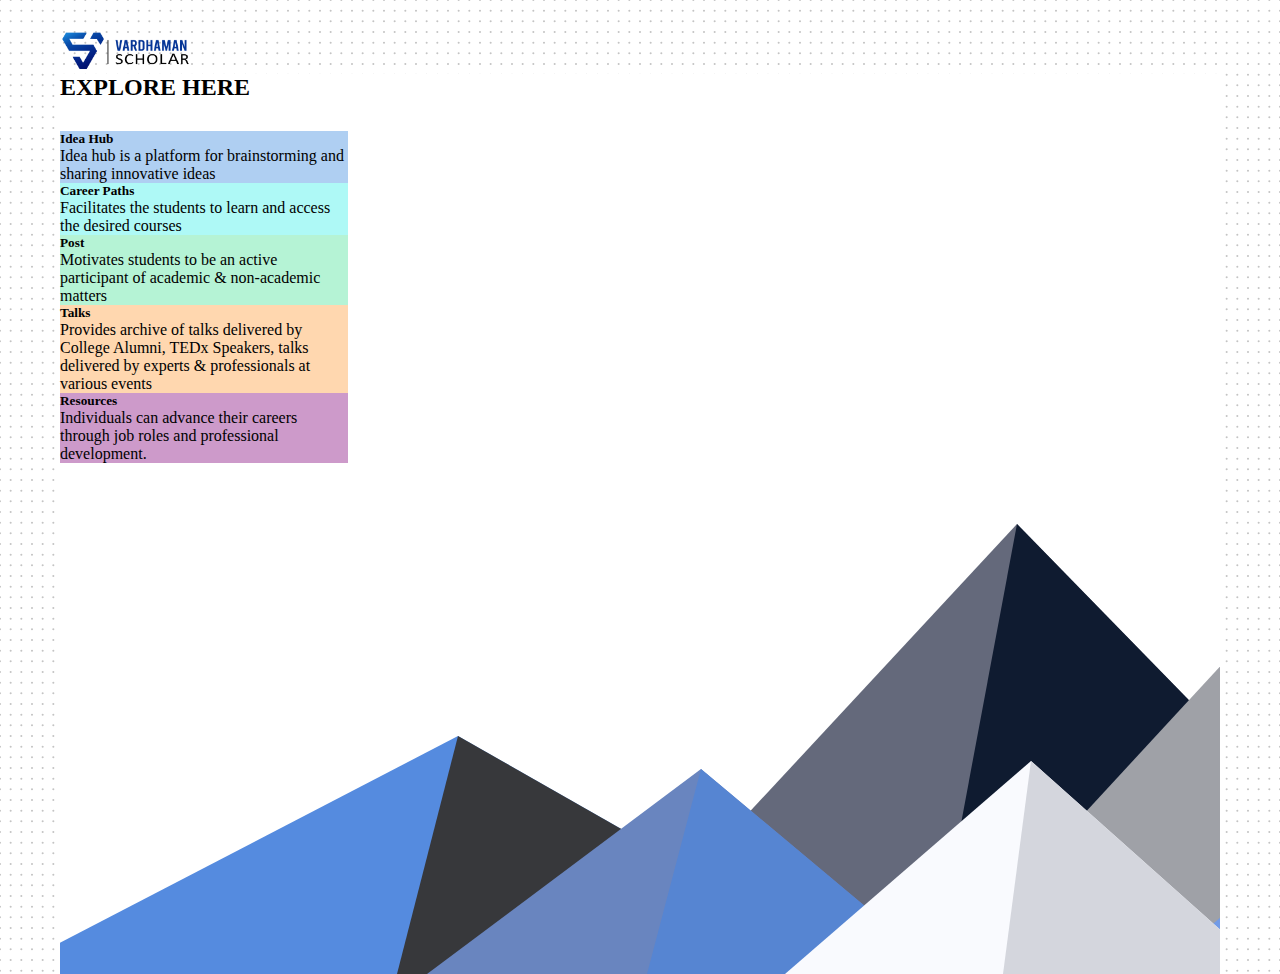
<file: Scholor1.html>
<!DOCTYPE html>
<html lang="en">
<head>
    <meta charset="UTF-8">
    <meta http-equiv="X-UA-Compatible" content="IE=edge">
    <meta name="viewport" content="width=device-width, initial-scale=1.0">
    <link href="https://cdn.jsdelivr.net/npm/bootstrap@5.3.0-alpha1/dist/css/bootstrap.min.css" rel="stylesheet"
        integrity="sha384-GLhlTQ8iRABdZLl6O3oVMWSktQOp6b7In1Zl3/Jr59b6EGGoI1aFkw7cmDA6j6gD" crossorigin="anonymous">
    <link rel="icon" type="image/x-icon" href="favicon_io/favicon.ico">
    <link rel="stylesheet" href="Scholar.css">
    <title>Vardhaman Scholar App</title>
</head>
<body>
    <nav class="navbar navbar-expand-lg bg-body-tertiary">
        <div class="container-fluid">
            <a class="navbar-brand" href="index.html"><img class="logo" src="images/logo-1.png" alt=""></a>
            
        </div>
    </nav>
    <div class="main">
        <div class="Head pt-5 p-md-5">
            <h2 class="text-center"><b>EXPLORE HERE</b></h2>
            <div class="row row-cols-1 row-cols-sm-2 row-cols-md-3 g-3">
              <a href="ideahub.html">
                <div class="col">
                    <div class="card" style="width: 18rem;background-color: #1674d958;">
                        <div class="card-body">
                          <h5 class="card-title">Idea Hub</h5>
                          <p class="card-text">Idea hub is a platform for brainstorming and sharing innovative ideas</p>
                        </div>
                      </div>
                </div>
              </a>
              <a href="Careerpaths.html">
                <div class="col">
                    <div class="card" style="width: 18rem;background-color: #21efe55d;">
                        <div class="card-body">
                          <h5 class="card-title">Career Paths</h5>
                          <p class="card-text">Facilitates the students to learn and access the desired courses</p>
                        </div>
                      </div>
                </div>
              </a>
              <a href="posts.php">
                <div class="col">
                    <div class="card" style="width: 18rem;background-color: #16d97b51;">
                        <div class="card-body">
                          <h5 class="card-title">Post</h5>
                          <p class="card-text">Motivates students to be an active participant of academic & non-academic matters</p>
                        </div>
                      </div>
                </div>
              </a>
              <a href="Talks.html">
                <div class="col">
                    <div class="card" style="width: 18rem;background-color: #ff9a3565;">
                        <div class="card-body">
                          <h5 class="card-title">Talks</h5>
                          <p class="card-text">Provides archive of talks delivered by College Alumni, TEDx Speakers, talks delivered by experts & professionals at various events</p>
                        </div>
                      </div>
                </div>
              </a>
              <a href="Resources.html">
                <div class="col">
                    <div class="card" style="width: 18rem;background-color: #84057c67;">
                        <div class="card-body">
                          <h5 class="card-title">Resources</h5>
                          <p class="card-text">Individuals can advance their careers through job roles and professional development.</p>
                        </div>
                      </div>
                </div>
              </a>
            </div>
        </div>
    </div>
    <script src="https://cdn.jsdelivr.net/npm/bootstrap@5.3.0-alpha1/dist/js/bootstrap.bundle.min.js"
        integrity="sha384-w76AqPfDkMBDXo30jS1Sgez6pr3x5MlQ1ZAGC+nuZB+EYdgRZgiwxhTBTkF7CXvN"
        crossorigin="anonymous"></script>
</body>
</html>
</file>
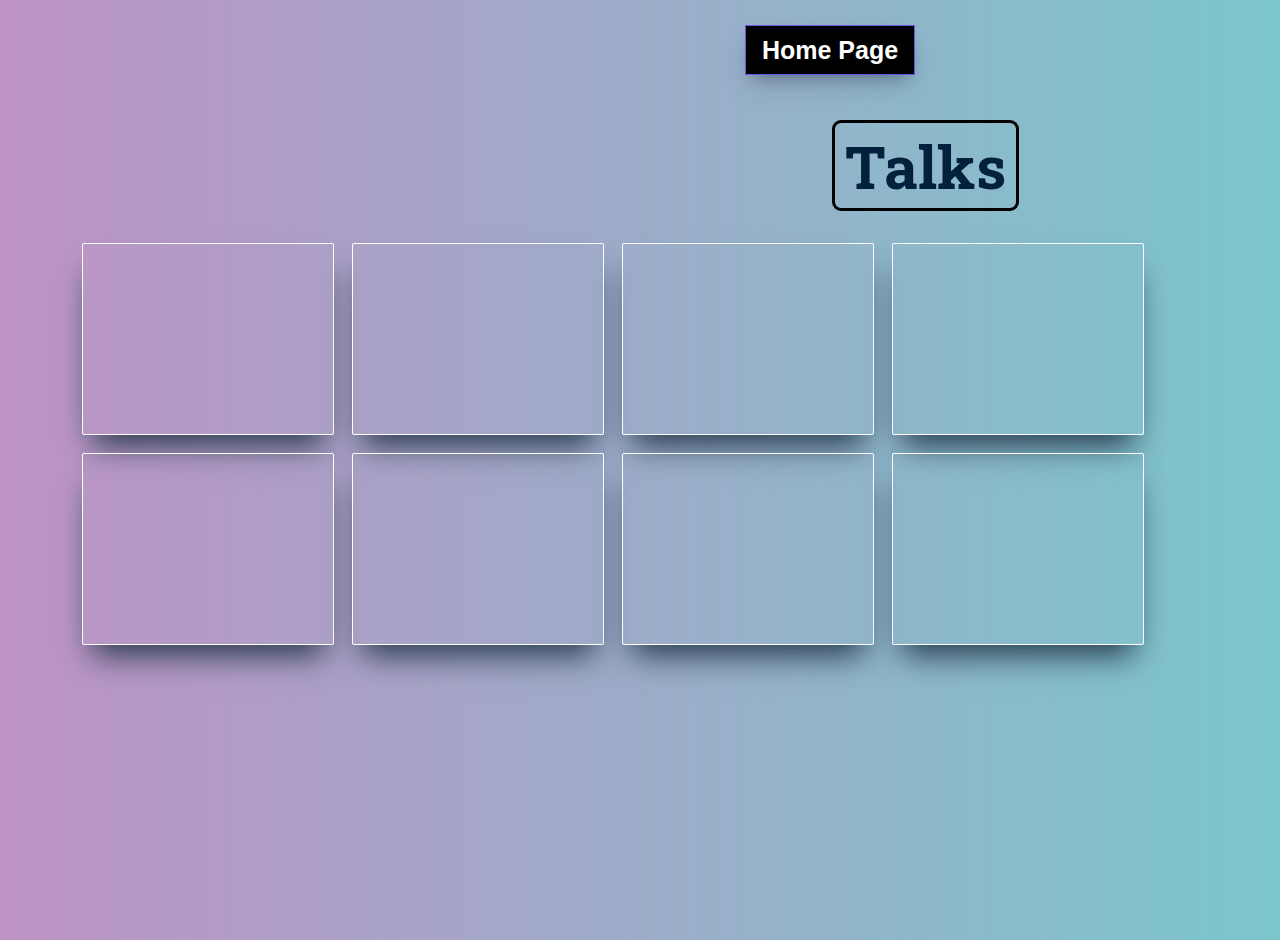
<file: Talks.html>
<!DOCTYPE html>
<html lang="en">
<head>
    <meta charset="UTF-8">
    <meta http-equiv="X-UA-Compatible" content="IE=edge">
    <meta name="viewport" content="width=device-width, initial-scale=1.0">
    <title>Vardhaman Scholar | Talks</title>
    <link rel="stylesheet" href="talksStyle.css">
</head>
<body class="talksBody">

    <div class="header">

        <form class="HomePageForm" action="Scholar.html" method="get">
            <input type="submit" class="ClickButtonfeatures talkshomepage btn" value="Home Page"
            style="margin-top: 5px;
                margin-bottom: 35px;
                margin-left: 30px;
                font-size: 25px;
                text-decoration: none;
                color: white;
                font-weight: 600;
                text-align: center;
                width: 170px;
                border-radius: 0px;
                background-color:black;
                padding: 10px 10px 10px;
                margin-left: 400px;
                font-family: 'Trebuchet MS', 'Lucida Sans Unicode', 'Lucida Grande', 'Lucida Sans', Arial, sans-serif;
                box-shadow: rgba(50, 50, 93, 0.25) 0px 13px 27px -5px, rgba(0, 0, 0, 0.3) 0px 8px 16px -8px;">
        </form>

        <div class="talksheading">
            <h2 class="heading talkHeading">Talks</h1>
        </div>
    </div>
   
    

    <div class="talksDiv">
        <iframe class="video one"
            src="https://www.youtube.com/embed/Na8m4GPqA30" 
            title="What do top students do differently? | Douglas Barton | TEDxYouth@Tallinn" 
            frameborder="0" 
            allow="accelerometer; autoplay; clipboard-write; 
            encrypted-media; gyroscope; picture-in-picture" 
            allowfullscreen>
        </iframe>

        <iframe class="video two"  
            src="https://www.youtube.com/embed/z7e7gtU3PHY" 
            title="How a student changed her study habits by setting goals and managing time | Yana Savitsky | TEDxLFHS" 
            frameborder="0" 
            allow="accelerometer; autoplay; clipboard-write; encrypted-media; 
            gyroscope; picture-in-picture" allowfullscreen>
        </iframe>

        <iframe class="video three"
            src="https://www.youtube.com/embed/j9O7FJAG2J4" 
            title="How to do college better | Michelle Jones | TEDxSalem" 
            frameborder="0" allow="accelerometer; autoplay; clipboard-write; 
            encrypted-media; gyroscope; picture-in-picture" 
            allowfullscreen>
        </iframe>

        <iframe class="video four"
            src="https://www.youtube.com/embed/Pk9xbVKugjE" 
            title="Be your own Superhero  | Surbhi Pandey | TEDxYouth@DPSFaridabad" 
            frameborder="0" allow="accelerometer; autoplay; clipboard-write; 
            encrypted-media; gyroscope; picture-in-picture" 
            allowfullscreen>
        </iframe>

        <iframe class="video five"
            src="https://www.youtube.com/embed/aNTA9FlJVco" 
            title="7 things to do before you graduate college | Liz Wessel | TEDxRutgers" 
            frameborder="0" 
            allow="accelerometer; autoplay; clipboard-write; 
            encrypted-media; gyroscope; picture-in-picture" 
            allowfullscreen>
        </iframe>


        <iframe class="video six" 
            src="https://www.youtube.com/embed/arj7oStGLkU" 
            title="Tim Urban: Inside the mind of a master procrastinator | TED" 
            frameborder="0" 
            allow="accelerometer; autoplay; clipboard-write; encrypted-media; 
            gyroscope; picture-in-picture" 
            allowfullscreen>
        </iframe>

        <iframe class="video seven"
            src="https://www.youtube.com/embed/Hu4Yvq-g7_Y" 
            title="How to Get Your Brain to Focus | Chris Bailey | TEDxManchester" 
            frameborder="0" allow="accelerometer; autoplay; 
            clipboard-write; encrypted-media; gyroscope; picture-in-picture" 
            allowfullscreen>
        </iframe>

        <iframe class="video eight" 
            src="https://www.youtube.com/embed/SDrBG0JQTa0" 
            title="Growing up with technology, my story for the youth | Shradha Khapra | TEDxChitkaraUniversityHP" 
            frameborder="0" 
            allow="accelerometer; autoplay; clipboard-write; encrypted-media; gyroscope; picture-in-picture" 
            allowfullscreen>
        </iframe>

    </div>
    
</body>
</html>
</file>
<file: HomeStyle.css>
*{
    margin: 0;
    padding: 0;
}
body{
    margin-left: 60px;
    margin-right: 60px;
    margin-top: 30px;
    background: url("images/dot-bg.svg");
    background-size: 10%;
}
.typewriter{
    text-decoration: none;
}
.logo{
    height: 40px;
}
.main{
    padding: 0;
    margin: 0;
    background-color: white;
    background: url("images/flat-mountains.svg") no-repeat;
    background-size: cover;
    height: 100vh;
}
</file>
<file: adminStyles.css>
body{
    margin-top: 45px;
    margin-left: 20px;
    background-color: #CAD5E2;
    width: 100vw;
    height: 100%;
}
.main-container{
    display: flex;
    flex-direction: row;
    flex-wrap: wrap;
    max-width: 2000px;
}
.features-button{
    margin-top: 40px;
    margin-bottom: 50px;
    margin-left: 30px;
    font-size: 25px;
    text-decoration: none;
    color: black;
    font-weight: 600;
    width: 100px;
    border-radius: 2px;
    background-color:#22CB5C;
    padding: 10px 10px 10px;
    font-family: 'Trebuchet MS', 'Lucida Sans Unicode', 'Lucida Grande', 'Lucida Sans', Arial, sans-serif;
    box-shadow: rgba(50, 50, 93, 0.25) 0px 13px 27px -5px, rgba(0, 0, 0, 0.3) 0px 8px 16px -8px;
}

.features-button:hover{
    background-color: white;
    color: black;
    transition: background-color 0.2s ease-in;
}

.container{
    margin-left: 30px;
    margin-top: 40px;
    margin-bottom: 10px;
    margin-right: 30px;
    background-color: white;
    display: flex;
    flex-direction: column;
    justify-content: center;
    align-items: center;
    padding-bottom: 40px;
    min-width: 360px;
    box-shadow: rgba(0, 0, 0, 0.25) 0px 14px 28px, rgba(0, 0, 0, 0.22) 0px 10px 10px;
}

h2{
    font-size: 35px;
    font-family: 'Trebuchet MS', 'Lucida Sans Unicode', 'Lucida Grande', 'Lucida Sans', Arial, sans-serif;
    margin-bottom: 0px;
    color: #3DBE29;
    font-weight: 600;
    font-stretch:condensed;
}

.username{
    margin-bottom: 20px;
    font-size: 23px;
    padding-left: 10px;
    color: black;
    width: 220px;
    height: 32px;
    font-family: 'Trebuchet MS', 'Lucida Sans Unicode', 'Lucida Grande', 'Lucida Sans', Arial, sans-serif;
    border-radius: 1px;
    background-color:aliceblue;
    border: 1px solid grey;
}

.password{
    margin-bottom: 20px;
    font-size: 23px;
    color: black;
    padding-left: 10px;
    width: 220px;
    height: 32px;
    font-family: 'Trebuchet MS', 'Lucida Sans Unicode', 'Lucida Grande', 'Lucida Sans', Arial, sans-serif;
    border-radius: 1px;
    background-color:aliceblue;
    border: 1px solid grey;
}

.submit{
    display: inline-block;
    width: 90px;
    height:40px;
    margin-top: 2px;
    font-size: 20px;
    font-family: 'Trebuchet MS', 'Lucida Sans Unicode', 'Lucida Grande', 'Lucida Sans', Arial, sans-serif;
    border: none;
    background-color: #22CB5C;
    color: white;
    cursor: pointer;
    display: inline-block;
    box-shadow: 0 1px 0 #555;
}

.submit:hover{
    background-color: white;
    color: black;
    border: 2px solid black;
    transition: background-color 0.4s ease-in-out;
} 
.submit:active {
    box-shadow: none; /* remove the drop shadow */
    background-color: white;
    color: black;
    border: 2px solid black;
}

.deleteuser{
    color:#E21717;
}

.delete{
    background-color: #E21717;
}

.updateuser{
    color:#383CC1;
}

.update{
    background-color: #383CC1;
}

.update-container{
    display: flex;
    flex-direction: row;
    gap: 30px;
    justify-content: center;
    align-items: center;
}

.updatecontainer{
    margin-left: 30px;
    margin-top: 40px;
    margin-right: 30px;
    background-color: white;
    display: flex;
    flex-direction: column;
    justify-content: center;
    align-items: center;
    padding-bottom: 40px;
    min-width: 600px;
    box-shadow: rgba(0, 0, 0, 0.25) 0px 14px 28px, rgba(0, 0, 0, 0.22) 0px 10px 10px;
}
</file>
<file: CareerStyle.css>
@import url('https://fonts.googleapis.com/css2?family=Montserrat&display=swap');

body{
    background: linear-gradient(to right, #aa4b6b, #6b6b83, #3b8d99);
    margin: 4px;
    /* border: 2px solid black; */
    width: auto;
    height: 100vh;
    

}

.container{
    display: flex;
    flex: row;
    align-items: center;

}

.buttons{
    width: 25%;
    height: 96.5vh;
    margin-top: 10px;
    margin-left: 10px;
    margin-bottom: 10px;
    display: flex;
    flex-direction: column;
    align-items: center;
    justify-content: center;
}

.images{
    width: 72.5%;
    height: 96.5vh;
    margin-top: 10px;
    margin-left: 10px;
    margin-bottom: 10px;
    display: flex;
    justify-content: center;
    align-items: center;
    border-radius: 10px 10px;
}

.button{
    cursor: pointer;
    border: 0;
    border-radius: 8px;
    font-weight: 600;
    margin-bottom: 5px;
    margin-top: 10px;
    margin-left: 10px;
    margin-right: 10px;
    font-size:16px ;
    width: 230px;
    padding: 10px 10px;
    box-shadow: 0 0 20px rgba(12, 6, 51, 0.678);
    transition: 0.6s;
    color: black;
    font-family: 'Montserrat';
    letter-spacing: 0.03rem; 
    flex-wrap:wrap;
}

.button:hover {
    color: white;
    box-shadow: 0 0 20px rgba(104, 85, 224, 0.6);
    background-color: rgb(243, 174, 63);
}

.education{
    margin-bottom: 40px;
    border: 2px solid white;
    border-radius: 8px;
    padding: 10px;
    margin-right: 30px;
    margin-left: 30px;
    display: flex;
    flex-direction: column;
    align-items: center;
    justify-content: center;
}

.work{
    border: 2px solid white;
    border-radius: 8px;
    padding: 10px;
    margin-right: 30px;
    margin-left: 30px;
    display: flex;
    flex-direction: column;
    align-items: center;
    justify-content: center;
}

.display-image{
    width: 100vw;
    height: 90vh;
    margin-top: 0px;
    border-radius: 10px;
    margin-right: 15px;
    border: 1px solid black;
    box-shadow: 20px;
    box-shadow: 0 0 20px rgba(0, 0, 0, 0.952);
}

.heading{
    font-family: 'Montserrat';
    margin-top: 5px;
    margin-bottom: 5px;
    font-weight: bolder;
    font-stretch: expanded;
    color: #F7CD2E;
}

.homepage-button{
    margin-top: 0px;
    margin-bottom: 30px;
    padding-left: 10px;
    padding-right: 10px;
    width: 150px;
}

.homepage-button:hover {
    color: white;
    box-shadow: 0 0 20px rgba(104, 85, 224, 0.6);
    background-color: rgb(23, 168, 59);
}
</file>
<file: featuresStyle.css>
@import url('https://fonts.googleapis.com/css2?family=Arvo:wght@700&family=Montserrat&family=Roboto+Slab:wght@500&display=swap');
@import url('https://fonts.googleapis.com/css2?family=Arvo:wght@700&family=Montserrat&family=Poppins:wght@600&family=Roboto+Slab:wght@500&display=swap');
@import url('https://fonts.googleapis.com/css2?family=Montserrat&display=swap');

.features{
    display: flex;
    flex-direction: row;
    justify-content: center;
    align-items: center;
}

.featuresHeading{
    margin-top: 0px;
    margin-bottom: 35px;
    font-size: 30px;
    font-family: 'Poppins';
    font-weight:boldest;
    padding-left: 20px;
    padding-right: 20px;
    border-radius: 10px;
}

.featuresBody{
    padding: 0%;
    background: linear-gradient(to left, #dae2f8, #d6a4a4);
    min-height: 100vh;
    display: flex;
    flex-direction: column;
    justify-content:flex-start;
    align-items: center;
    margin-top: 0%;
}

.ClickButtonfeatures {
    cursor: pointer;
    border: 0;
    border-radius: 8px;
    font-weight: 600;
    margin-bottom: 20px;
    margin-right: 20px;
    font-size:20px ;
    font-weight: 1000;
    width:170px;
    height: 170px;
    padding: 10px 0px;
    box-shadow: 0 0 20px rgba(104, 85, 224, 0.2);
    transition: 0.6s;
    color: black;
    background-color: rgba(255, 255, 255, 1);
    /* border: 1px solid rgba(104, 85, 224, 1); */
    border: 1px solid black;
    font-family: 'Montserrat';
  }

.ClickButtonfeatures:hover {
    color: white;
    box-shadow: 0 0 20px rgba(104, 85, 224, 0.6);
    background-color: rgba(104, 85, 224, 1);
  }

.btn{
    width: 200px;
    height: 60px; 
}

.signout{
    margin-top: 50px;
}


.signout:hover {
    color: white;
    box-shadow: 0 0 20px rgba(179, 8, 28, 0.6);
    background-color: rgb(239, 44, 44);
  }

.lastbuttons{
    display: flex;
    flex-direction: row;
    justify-content: center;
    align-items: center;
    margin-top: 50px;
}
</file>
<file: ideaStyle.css>
*{
    margin: 0;
    padding: 0;
}
.ideahubbody{
    margin-left: 60px;
    margin-right: 60px;
    margin-top: 30px;
    background: url("images/dot-bg.svg");
    background-size: 10%;
}
.Head{
    margin-bottom: 40px;
}
.row{
    margin-bottom: 30px;
}
.form{
    background-color: #38CC77;
}
.roll{
    margin-left: 25px;
}

.btn{
    background-color: #03203C;
}
</file>
<file: LoginStyle.css>
@import url('https://fonts.googleapis.com/css2?family=Montserrat:wght@400;500;600;700&display=swap');

*{
    font-family: 'Montserrat', sans-serif;
}
body{
  background: url("images/dot-bg.svg") rgba(214, 214, 214, 0.3);
  background-repeat: repeat;
  background-size: 10%;
  background-blend-mode: multiply;
}
.box{
  margin: 60px;
  margin-right: 53px;
  padding-top: 30px;
  background-color: #d8daec;
  /* background: url("images/flat-mountains.svg"); */
  align-content: center;
  height:100vh;
}
.box-header {
    margin: auto;
    margin-top: 200px;
    width: 300px;
    padding-bottom: 20px;
    padding-top: 20px;
    background-color: rgb(255, 255, 255);
    text-align: center;
    box-shadow: 9px 3px 30px 1px rgba(69, 69, 69, 0.5);
    
  }
  input{
    margin: 10px;
  }
  input[type=text]{
    border-radius:5px;
    border:1px solid rgba(0, 0, 0, 0.452);
    height:30px;
    width: 200px;
    margin-top: 0;
    padding-left: 10px;
  }
  input[type=password]{
    border-radius:5px;
    border:1px solid rgba(0, 0, 0, 0.377);
    height:30px;
    width: 200px;
    padding-left: 10px;
  }
  button{
    border-radius:5px;
    font-weight: 500;
    border:1px solid rgba(0, 140, 255, 0.399);
    height:35px;
    width: 150px;
    background-color: rgb(0, 119, 255);
    color: white;
    margin-top: 10px;
    cursor: pointer;
    transition: 0.5s;
  }
  button:hover{
    background-color: rgb(1, 72, 154);
  }
  ::-webkit-input-placeholder{
    text-align: left;
  }
  input[type=text]:focus{
    outline: none !important;
    border-color: #719ECE;
    box-shadow: 0 0 10px #719ECE;
 }
 input[type=password]:focus{
  outline: none !important;
    border-color: #719ECE;
    box-shadow: 0 0 10px #719ECE;
 }
.logo-btm{
  padding-top: 15px;
  height: 30px;
}
footer {
  position: absolute;
  bottom: -420px;
  margin: 60px;
}
.site-footer
{
background-color:#26272b;
padding: 45px;
font-size:15px;
line-height:24px;
color:#737373;
}
.site-footer hr
{
border-top-color:#bbb;
opacity:0.5
}
.site-footer hr.small
{
margin:20px 0
}
.site-footer h6
{
color:#fff;
font-size:16px;
text-transform:uppercase;
margin-top:5px;
letter-spacing:2px
}
.site-footer a
{
color:#737373;
}
.site-footer a:hover
{
color:#3366cc;
text-decoration:none;
}



.copyright-text
{
margin:0;
justify-content: center;
text-align: center;
}
@media (max-width:991px)
{
.site-footer [class^=col-]
{
  margin-bottom:30px
}
}
@media (max-width:767px)
{
.site-footer
{
  padding-bottom:0
}
.site-footer .copyright-text,.site-footer .social-icons
{
  text-align:center
}
}
</file>
<file: ProfileStyle.css>
body{
    background-color: #cad1c3;
}
.form-container{
    display: flex;
    flex-direction: column;
    /* justify-content: space-between; */
    height: auto;
    min-width: 370px;
    margin: 40px 140px 30px;
    border: none;
    padding: 5px 55px 20px;
    background-color: white;
    box-shadow: rgb(38, 57, 77) 0px 20px 30px -10px;

}

.form-header{
    padding: 0px 50px 0px;
    display: flex;
    flex-direction: row;
    /* flex-wrap: wrap; */
    justify-content: center;
    width: auto;
    height: 100px;
}

.form-heading{
    font-weight: 800px;
    font-family:'Trebuchet MS', 'Lucida Sans Unicode', 'Lucida Grande', 'Lucida Sans', Arial, sans-serif;
    font-size: 45px;
    text-decoration: underline;
    padding-bottom: 5px;
    color:#03203C;
}

.form{
    display: flex;
    flex-direction: column;
    justify-items:flex-start;
    flex-wrap: wrap;
}

.section1{
    display: flex;
    flex-direction: row;
    border: 3px solid grey;
    border-radius: 3px;
    margin-top: 20px;
    margin-bottom: 10px;
    padding: 5px 20px 40px;
    background-color:aliceblue;
}

.section2{
    display: flex;
    flex-direction: row;
    border: 3px solid grey;
    border-radius: 3px;
    margin-top: 20px;
    margin-bottom: 10px;
    padding: 5px 20px 40px;
    background-color:antiquewhite;
}

.left-section{
    /* margin: 30px 30px 30px; */
    width: 360px;
    height: auto;
    display: flex;
    flex-direction: column;
    justify-content: flex-start;
    text-align:  left;
    font-family:'Trebuchet MS', 'Lucida Sans Unicode', 'Lucida Grande', 'Lucida Sans', Arial, sans-serif;
}

.middle-section{
    width: 360px;
    display: flex;
    flex-direction: column;
    justify-content: flex-start;
    text-align: center;
    font-family:'Trebuchet MS', 'Lucida Sans Unicode', 'Lucida Grande', 'Lucida Sans', Arial, sans-serif;
}

.right-section{
    width: 360px;
    display: flex;
    flex-direction: column;
    justify-content: flex-start;
    text-align: center;
    font-family:'Trebuchet MS', 'Lucida Sans Unicode', 'Lucida Grande', 'Lucida Sans', Arial, sans-serif;
}

.submit-button{
    width: 125px;
    height: 50px;
    background-color: rgb(60, 186, 170);
    border: none;
    color: white;
    padding: 10px 10px;
    text-decoration: none;
    margin: 8px 2px;
    cursor: pointer;
    text-align: center;
    font-size: 22px;
    border-radius: 4px;
    font-family:'Lucida Sans', 'Lucida Sans Regular', 'Lucida Grande', 'Lucida Sans Unicode', Geneva, Verdana, sans-serif;
    box-shadow: rgba(0, 0, 0, 0.35) 0px 5px 15px;
}

.form-footer{
    display: flex;
    flex-direction: row;
    justify-content: center;
    margin-bottom: 10px;
}

.input-field{
    width: 220px;
    border-color:azure;
    padding: 12px 20px;
    margin-top: 20px;
    margin-left: 50px;
    color: black;
    border-radius: 3px;
    font-size: 16px;
    text-align:justify;
    font-family:'Trebuchet MS', 'Lucida Sans Unicode', 'Lucida Grande', 'Lucida Sans', Arial, sans-serif;   
    box-shadow: rgba(0, 0, 0, 0.07) 0px 1px 2px, rgba(0, 0, 0, 0.07) 0px 2px 4px, rgba(0, 0, 0, 0.07) 0px 4px 8px, rgba(0, 0, 0, 0.07) 0px 8px 16px, rgba(0, 0, 0, 0.07) 0px 16px 32px, rgba(0, 0, 0, 0.07) 0px 32px 64px;
}

.form-sub-headings{
    margin-top: 33px;
    margin-left: 50px;
    margin-bottom: 5px;
    font-size: 25px;
    width: 220px;
}
.middle{
    margin-left: 3px;
}
.publications{
    margin-left: 9px;
}

.right{
    margin-left: 24px;
}

.accomplishments{
    margin-left: 40px;
}

.responsibilities{
    margin-left: 30px;
}

.extra-curricular{
    margin-left: 31px;
}

.percentage{
    margin-top: 15px;
    margin-left: 30px;
}

#strength{
    height: 60px;
    font-size: 45px;
    margin-top: 13px;
    margin-left: 30px;
    text-align: center;
    padding: 10px;
    background-color: white ;
    color: #1FAA59;
}

.resume{
  background-color: rgb(60, 186, 170);
  color: white;
  border: none;
  padding: 20px 20px;
  cursor: pointer;
  width: 200px;
}

.custom-file-label {
    color: blue;
    font-weight: bold;
  }
  .section3{
    display: flex;
    flex-direction: column;
    border: 3px solid grey;
    border-radius: 3px;
    margin-top: 20px;
    margin-bottom: 10px;
    padding: 5px 20px 40px;
    background-color:#e3eff0;
}


.section4{
    display: flex;
    flex-direction: row;
    justify-content: space-between;
}

.links-section{
    display: flex;
    flex-direction: row;
    justify-content: flex-start;
    border: 3px solid grey;
    border-radius: 3px;
    margin-top: 20px;
    margin-bottom: 10px;
    padding: 5px 20px 40px;
    background-color:#e3eff0;
}

.link{
    width: 400px;
    margin-right: 50px;
}

.certifications{
    margin-left: 47px;
    width: 200px;
}


.links{
    margin-left: 0px;
}
</file>
<file: Scholar.css>
*{
  margin: 0;
  padding: 0;
}
body{
  margin-left: 60px;
  margin-right: 60px;
  margin-top: 30px;
  background: url("images/dot-bg.svg");
  background-size: 10%;
}
.logo{
  height: 40px;
}
.main{
  padding: 0;
  margin: 0;
  background-color: white;
  background: url("images/flat-mountains.svg") no-repeat;
  background-size: cover;
  height: 100vh;
}
.row{
  margin-top: 30px;
}
.Tile{
  height: 40px;
}
a{
  text-decoration: none;
  color: black;
}
</file>
<file: talksStyle.css>
@import url('https://fonts.googleapis.com/css2?family=Arvo:wght@700&family=Montserrat&family=Poppins:wght@600&family=Roboto+Slab:wght@500&display=swap');
@import url('https://fonts.googleapis.com/css2?family=Montserrat&display=swap');

.talksBody{
    background: linear-gradient(to right, #be93c5, #7bc6cc);
    display: flex;
    flex-direction: column;
    flex-wrap: wrap;
    height:100vh;
    margin-top: 20px;
    margin-right: 20px;
    margin-bottom: 20px;
    margin-left: 20px;
    justify-content: left;
    align-items: center;
}

.video{
    padding: 10px 10px;
    width: 230px;
    height: 170px;
    border: 1px solid white;
    border-radius: 2px;
    margin: 7px;
    box-shadow: rgba(0, 0, 0, 0.25) 0px 54px 55px, rgba(0, 0, 0, 0.12) 0px -12px 30px, rgba(0, 0, 0, 0.12) 0px 4px 6px, rgba(0, 0, 0, 0.17) 0px 12px 13px, rgba(0, 0, 0, 0.09) 0px -3px 5px;
    box-shadow: rgb(38, 57, 77) 0px 20px 30px -10px;    
}

.talkHeading{
    margin-top: 10px;
    /* color: #B4161B; */
    color: #03203C;
    margin-bottom: 25px;
    border: 3px solid black;
    padding-left: 10px;
    padding-right: 10px;
    padding-top: 3px;
    padding-bottom: 3px;
    font-size: 60px;
    border-radius: 9px;
    font-family: 'Roboto Slab';
    text-justify: center;

}

.talksheading{
    align-items: center;
    margin-left: 570px;
}

.talksDiv{
    margin-left: 55px;
}

.header{
    display: flex;
    flex-direction: row-reverse;
    flex-wrap: wrap;
    justify-content: center;
    align-items: center;
}

.talkshomepage{
    margin-left: 355px;
    margin-right: 20px;
    width: 200px;
    height: 50px;
}

.talkshomepage:hover {
    color: white;
    box-shadow: 0 0 20px rgba(3, 61, 19, 0.6);
    background-color: rgb(56, 189, 93);
  }

.ClickButtonfeatures {
    cursor: pointer;
    border: 0;
    border-radius: 8px;
    font-weight: 600;
    margin-bottom: 20px;
    margin-right: 20px;
    font-size:20px ;
    font-weight: 1000;
    width:170px;
    height: 170px;
    padding: 10px 0px;
    box-shadow: 0 0 20px rgba(104, 85, 224, 0.2);
    transition: 0.6s;
    color: black;
    background-color: rgba(255, 255, 255, 1);
    border: 1px solid rgba(104, 85, 224, 1);
    font-family: 'Montserrat';
  }

.btn{
    width: 200px;
    height: 50px; 
}
</file>
